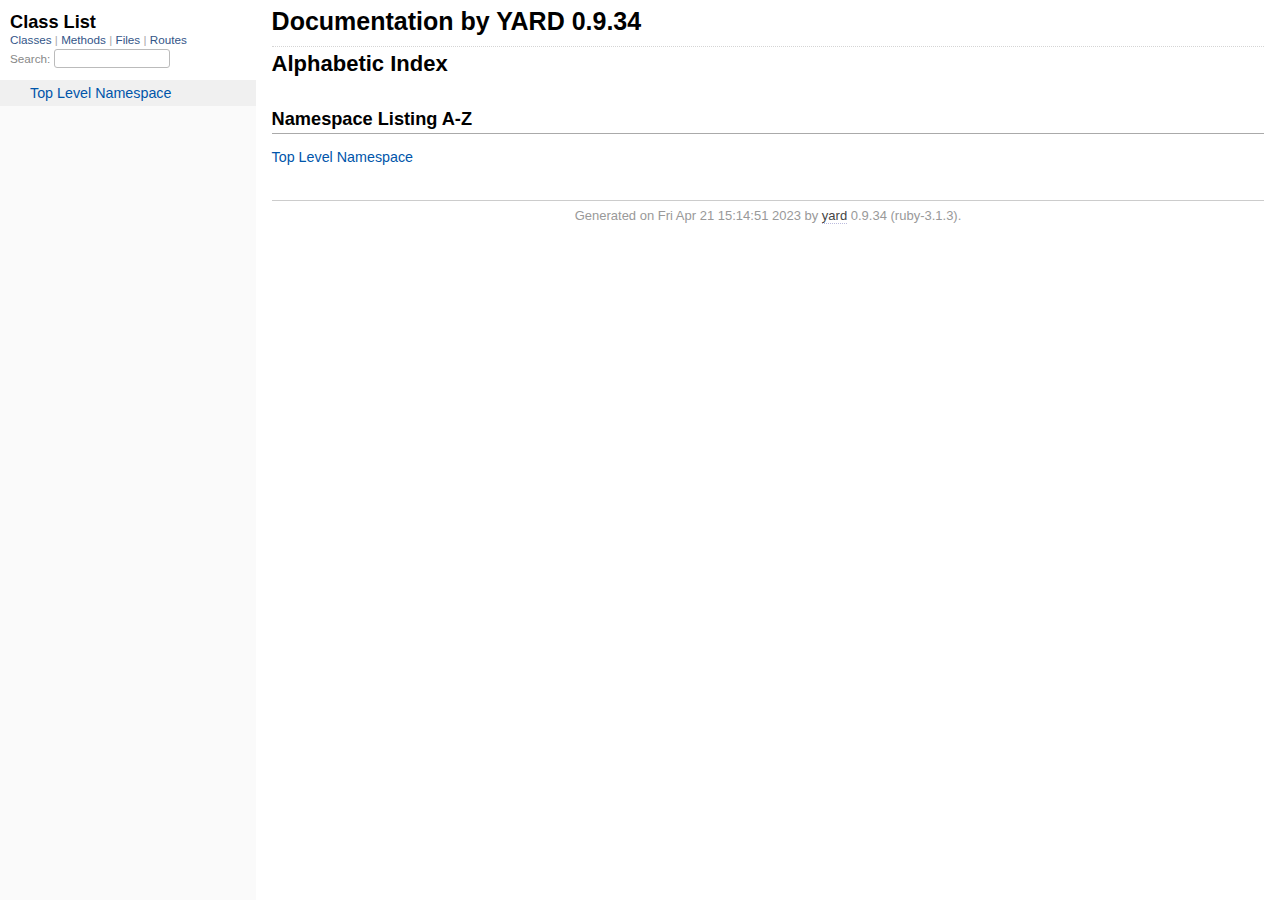
<file: doc/index.html>
<!DOCTYPE html>
<html>
  <head>
    <meta charset="utf-8">
<meta name="viewport" content="width=device-width, initial-scale=1.0">
<title>
  Documentation by YARD 0.9.34
  
</title>

  <link rel="stylesheet" href="css/style.css" type="text/css" />

  <link rel="stylesheet" href="css/common.css" type="text/css" />

<script type="text/javascript">
  pathId = null;
  relpath = '';
</script>


  <script type="text/javascript" charset="utf-8" src="js/jquery.js"></script>

  <script type="text/javascript" charset="utf-8" src="js/app.js"></script>

  <script type="text/javascript" charset="utf-8" src="js/custom.js"></script>


  </head>
  <body>
    <div class="nav_wrap">
      <iframe id="nav" src="class_list.html?1"></iframe>
      <div id="resizer"></div>
    </div>

    <div id="main" tabindex="-1">
      <div id="header">
        <div id="menu">
  
</div>

        <div id="search">
  
    <a class="full_list_link" id="class_list_link"
        href="class_list.html">

        <svg width="24" height="24">
          <rect x="0" y="4" width="24" height="4" rx="1" ry="1"></rect>
          <rect x="0" y="12" width="24" height="4" rx="1" ry="1"></rect>
          <rect x="0" y="20" width="24" height="4" rx="1" ry="1"></rect>
        </svg>
    </a>
  
</div>
        <div class="clear"></div>
      </div>

      <div id="content"><h1 class="noborder title">Documentation by YARD 0.9.34</h1>
<div id="listing">
  <h1 class="alphaindex">Alphabetic Index</h1>
  
<div class="clear"></div>
<h2>Namespace Listing A-Z</h2>


  <ul class="toplevel"><li><span class='object_link'><a href="top-level-namespace.html" title="Top Level Namespace (root)">Top Level Namespace</a></span></li></ul>



<table>
  <tr>
    <td valign='top' width="33%">
      
    </td>
  </tr>
</table>

</div>

</div>

      <div id="footer">
  Generated on Fri Apr 21 15:14:51 2023 by
  <a href="https://yardoc.org" title="Yay! A Ruby Documentation Tool" target="_parent">yard</a>
  0.9.34 (ruby-3.1.3).
</div>

    </div>
  </body>
</html>
</file>
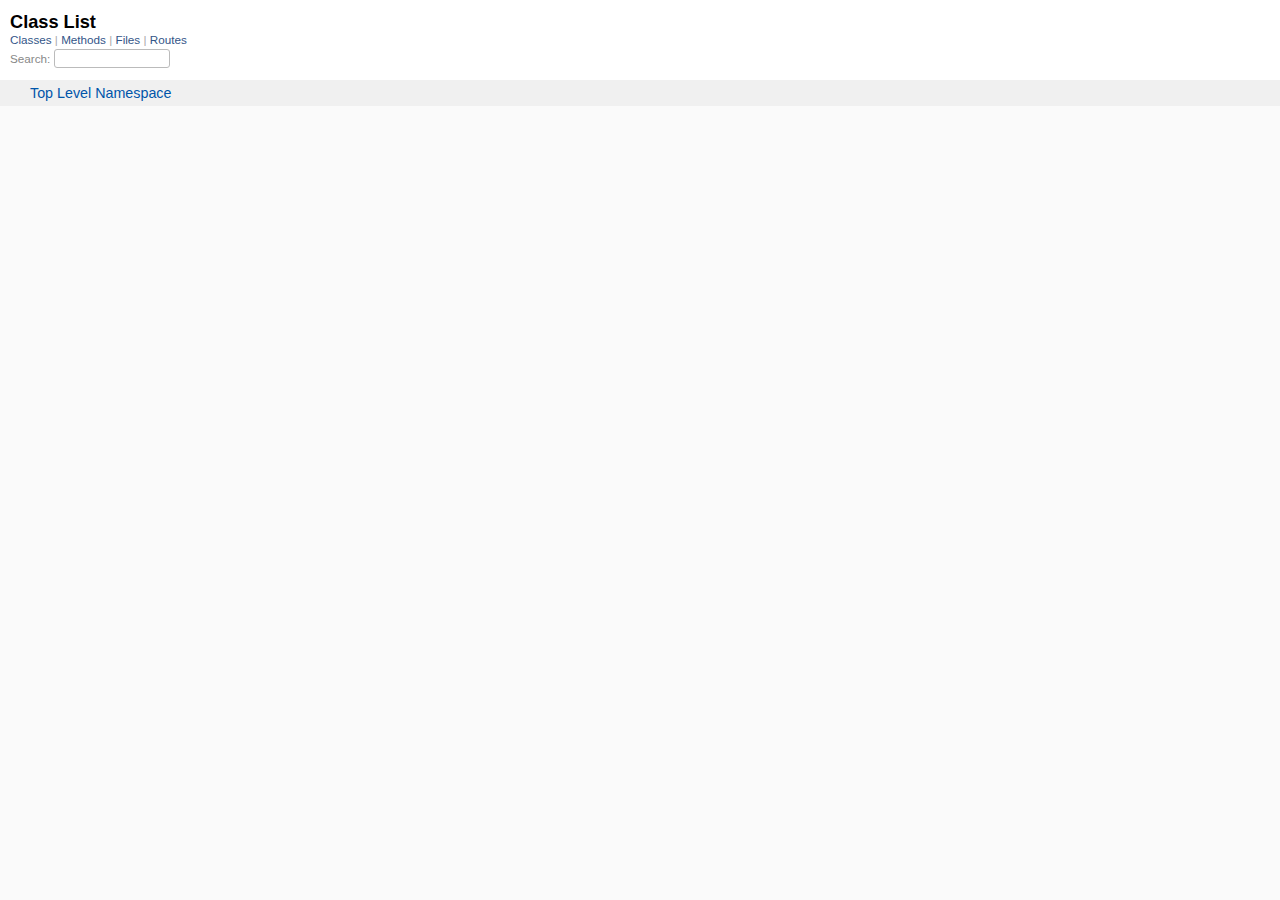
<file: doc/class_list.html>
<!DOCTYPE html>
<html>
  <head>
    <meta name="viewport" content="width=device-width, initial-scale=1.0">
    <meta charset="utf-8" />
    
      <link rel="stylesheet" href="css/full_list.css" type="text/css" media="screen" />
    
      <link rel="stylesheet" href="css/common.css" type="text/css" media="screen" />
    

    
      <script type="text/javascript" charset="utf-8" src="js/jquery.js"></script>
    
      <script type="text/javascript" charset="utf-8" src="js/full_list.js"></script>
    

    <title>Class List</title>
    <base id="base_target" target="_parent" />
  </head>
  <body>
    <div id="content">
      <div class="fixed_header">
        <h1 id="full_list_header">Class List</h1>
        <div id="full_list_nav">
          
            <span><a target="_self" href="class_list.html">
              Classes
            </a></span>
          
            <span><a target="_self" href="method_list.html">
              Methods
            </a></span>
          
            <span><a target="_self" href="file_list.html">
              Files
            </a></span>
          
            <span><a target="_self" href="route_list.html">
              Routes
            </a></span>
          
        </div>

        <div id="search">Search: <input type="text" /></div>
      </div>

      <ul id="full_list" class="class">
        <li id="object_" class="odd"><div class="item" style="padding-left:30px"><span class='object_link'><a href="top-level-namespace.html" title="Top Level Namespace (root)">Top Level Namespace</a></span></div></li>


      </ul>
    </div>
  </body>
</html>
</file>
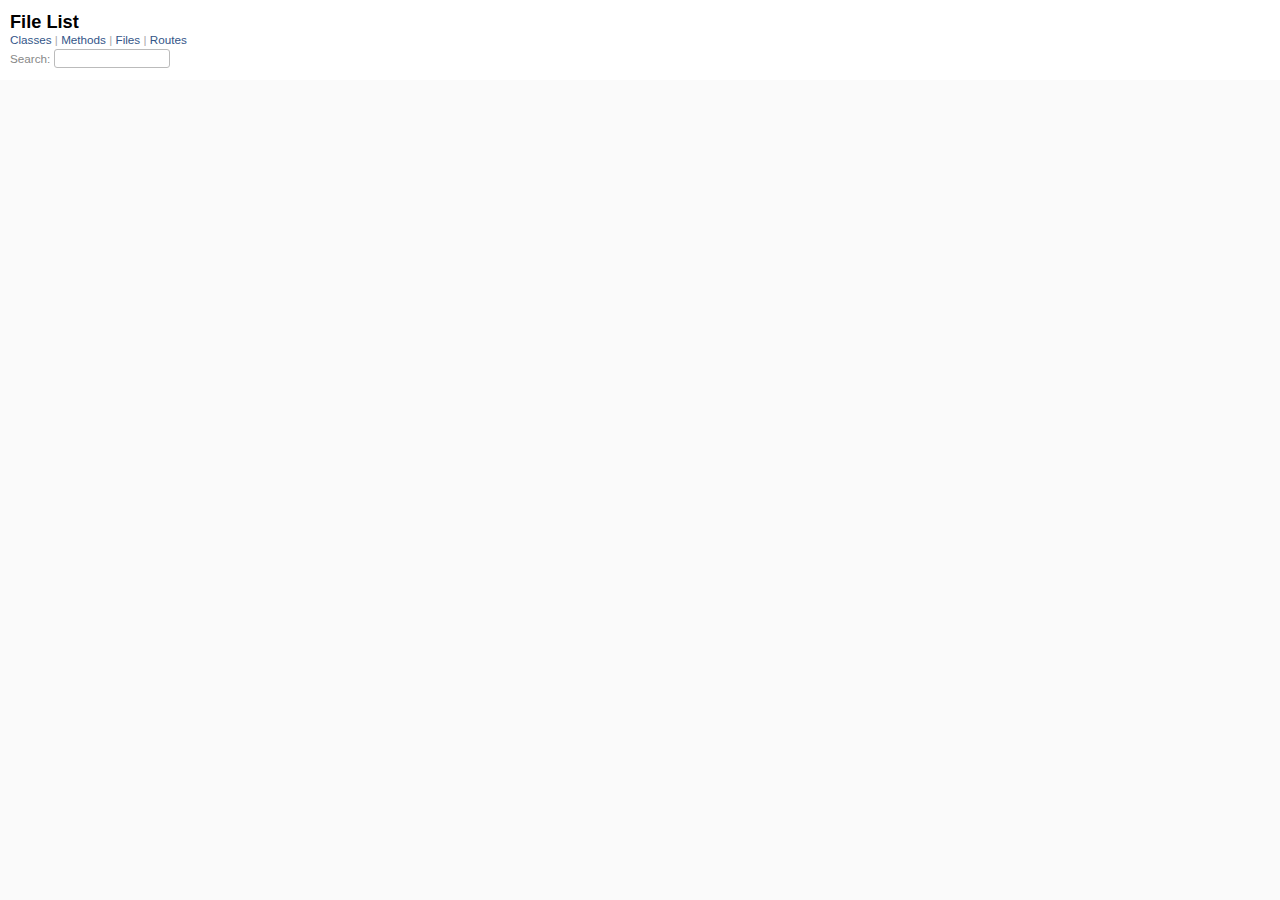
<file: doc/file_list.html>
<!DOCTYPE html>
<html>
  <head>
    <meta name="viewport" content="width=device-width, initial-scale=1.0">
    <meta charset="utf-8" />
    
      <link rel="stylesheet" href="css/full_list.css" type="text/css" media="screen" />
    
      <link rel="stylesheet" href="css/common.css" type="text/css" media="screen" />
    

    
      <script type="text/javascript" charset="utf-8" src="js/jquery.js"></script>
    
      <script type="text/javascript" charset="utf-8" src="js/full_list.js"></script>
    

    <title>File List</title>
    <base id="base_target" target="_parent" />
  </head>
  <body>
    <div id="content">
      <div class="fixed_header">
        <h1 id="full_list_header">File List</h1>
        <div id="full_list_nav">
          
            <span><a target="_self" href="class_list.html">
              Classes
            </a></span>
          
            <span><a target="_self" href="method_list.html">
              Methods
            </a></span>
          
            <span><a target="_self" href="file_list.html">
              Files
            </a></span>
          
            <span><a target="_self" href="route_list.html">
              Routes
            </a></span>
          
        </div>

        <div id="search">Search: <input type="text" /></div>
      </div>

      <ul id="full_list" class="file">
        


      </ul>
    </div>
  </body>
</html>
</file>
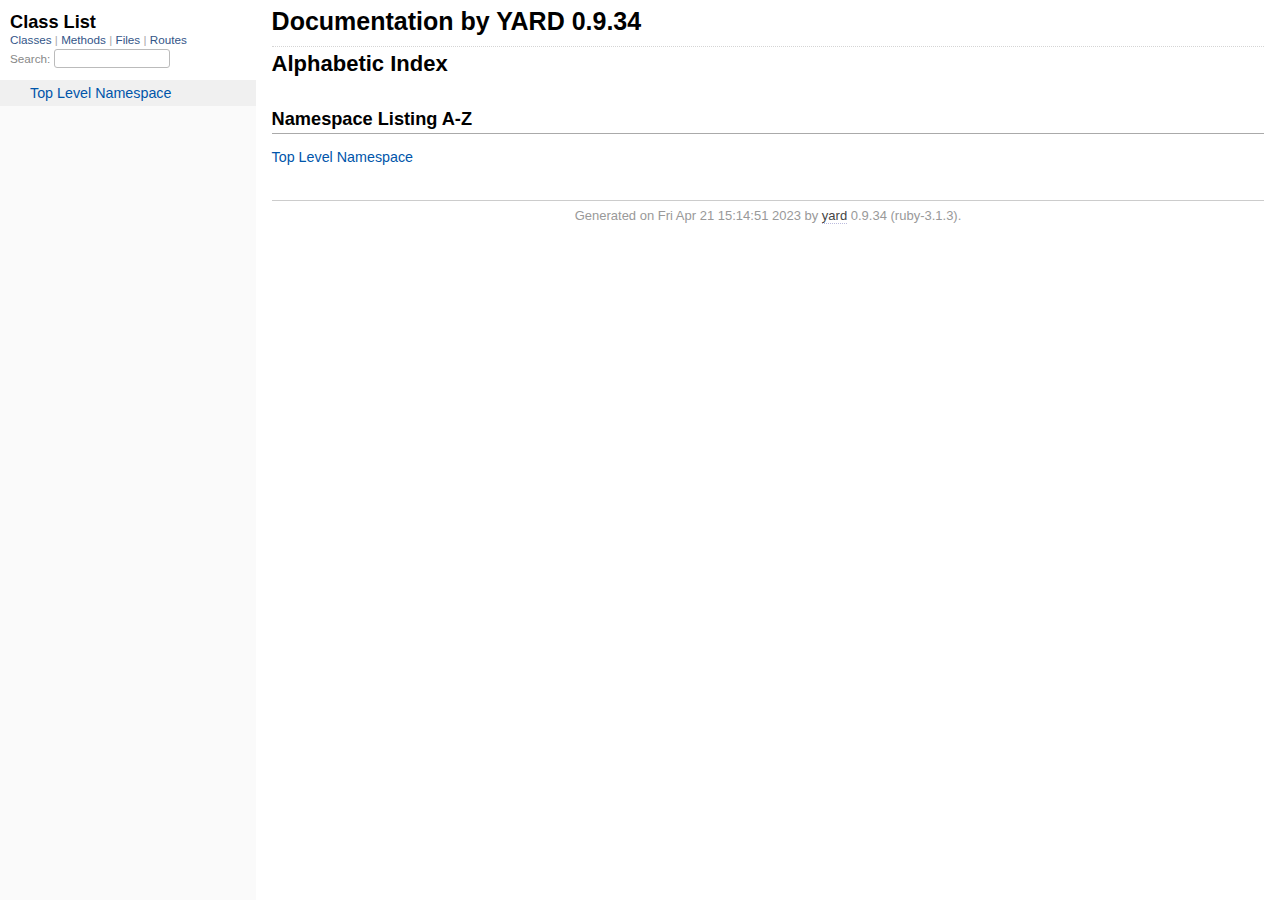
<file: doc/frames.html>
<!DOCTYPE html>
<html>
<head>
  <meta charset="utf-8">
	<title>Documentation by YARD 0.9.34</title>
</head>
<script type="text/javascript">
  var match = unescape(window.location.hash).match(/^#!(.+)/);
  var name = match ? match[1] : 'index.html';
  name = name.replace(/^(\w+):\/\//, '').replace(/^\/\//, '');
  window.top.location = name;
</script>
<noscript>
  <h1>Oops!</h1>
  <h2>YARD requires JavaScript!</h2>
</noscript>
</html>
</file>
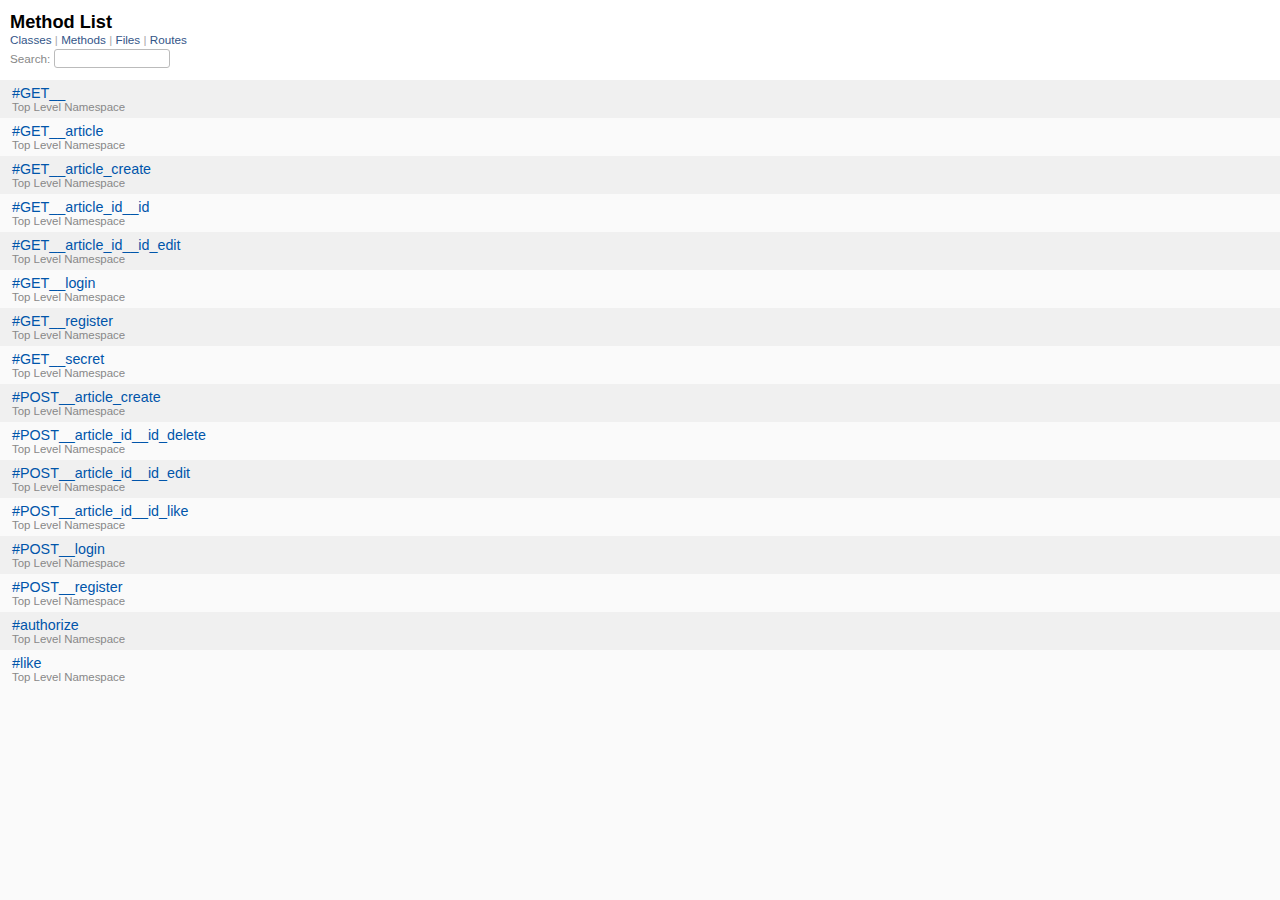
<file: doc/method_list.html>
<!DOCTYPE html>
<html>
  <head>
    <meta name="viewport" content="width=device-width, initial-scale=1.0">
    <meta charset="utf-8" />
    
      <link rel="stylesheet" href="css/full_list.css" type="text/css" media="screen" />
    
      <link rel="stylesheet" href="css/common.css" type="text/css" media="screen" />
    

    
      <script type="text/javascript" charset="utf-8" src="js/jquery.js"></script>
    
      <script type="text/javascript" charset="utf-8" src="js/full_list.js"></script>
    

    <title>Method List</title>
    <base id="base_target" target="_parent" />
  </head>
  <body>
    <div id="content">
      <div class="fixed_header">
        <h1 id="full_list_header">Method List</h1>
        <div id="full_list_nav">
          
            <span><a target="_self" href="class_list.html">
              Classes
            </a></span>
          
            <span><a target="_self" href="method_list.html">
              Methods
            </a></span>
          
            <span><a target="_self" href="file_list.html">
              Files
            </a></span>
          
            <span><a target="_self" href="route_list.html">
              Routes
            </a></span>
          
        </div>

        <div id="search">Search: <input type="text" /></div>
      </div>

      <ul id="full_list" class="method">
        

  <li class="odd ">
    <div class="item">
      <span class='object_link'><a href="top-level-namespace.html#GET__-instance_method" title="#GET__ (method)">#GET__</a></span>
      <small>Top Level Namespace</small>
    </div>
  </li>
  

  <li class="even ">
    <div class="item">
      <span class='object_link'><a href="top-level-namespace.html#GET__article-instance_method" title="#GET__article (method)">#GET__article</a></span>
      <small>Top Level Namespace</small>
    </div>
  </li>
  

  <li class="odd ">
    <div class="item">
      <span class='object_link'><a href="top-level-namespace.html#GET__article_create-instance_method" title="#GET__article_create (method)">#GET__article_create</a></span>
      <small>Top Level Namespace</small>
    </div>
  </li>
  

  <li class="even ">
    <div class="item">
      <span class='object_link'><a href="top-level-namespace.html#GET__article_id__id-instance_method" title="#GET__article_id__id (method)">#GET__article_id__id</a></span>
      <small>Top Level Namespace</small>
    </div>
  </li>
  

  <li class="odd ">
    <div class="item">
      <span class='object_link'><a href="top-level-namespace.html#GET__article_id__id_edit-instance_method" title="#GET__article_id__id_edit (method)">#GET__article_id__id_edit</a></span>
      <small>Top Level Namespace</small>
    </div>
  </li>
  

  <li class="even ">
    <div class="item">
      <span class='object_link'><a href="top-level-namespace.html#GET__login-instance_method" title="#GET__login (method)">#GET__login</a></span>
      <small>Top Level Namespace</small>
    </div>
  </li>
  

  <li class="odd ">
    <div class="item">
      <span class='object_link'><a href="top-level-namespace.html#GET__register-instance_method" title="#GET__register (method)">#GET__register</a></span>
      <small>Top Level Namespace</small>
    </div>
  </li>
  

  <li class="even ">
    <div class="item">
      <span class='object_link'><a href="top-level-namespace.html#GET__secret-instance_method" title="#GET__secret (method)">#GET__secret</a></span>
      <small>Top Level Namespace</small>
    </div>
  </li>
  

  <li class="odd ">
    <div class="item">
      <span class='object_link'><a href="top-level-namespace.html#POST__article_create-instance_method" title="#POST__article_create (method)">#POST__article_create</a></span>
      <small>Top Level Namespace</small>
    </div>
  </li>
  

  <li class="even ">
    <div class="item">
      <span class='object_link'><a href="top-level-namespace.html#POST__article_id__id_delete-instance_method" title="#POST__article_id__id_delete (method)">#POST__article_id__id_delete</a></span>
      <small>Top Level Namespace</small>
    </div>
  </li>
  

  <li class="odd ">
    <div class="item">
      <span class='object_link'><a href="top-level-namespace.html#POST__article_id__id_edit-instance_method" title="#POST__article_id__id_edit (method)">#POST__article_id__id_edit</a></span>
      <small>Top Level Namespace</small>
    </div>
  </li>
  

  <li class="even ">
    <div class="item">
      <span class='object_link'><a href="top-level-namespace.html#POST__article_id__id_like-instance_method" title="#POST__article_id__id_like (method)">#POST__article_id__id_like</a></span>
      <small>Top Level Namespace</small>
    </div>
  </li>
  

  <li class="odd ">
    <div class="item">
      <span class='object_link'><a href="top-level-namespace.html#POST__login-instance_method" title="#POST__login (method)">#POST__login</a></span>
      <small>Top Level Namespace</small>
    </div>
  </li>
  

  <li class="even ">
    <div class="item">
      <span class='object_link'><a href="top-level-namespace.html#POST__register-instance_method" title="#POST__register (method)">#POST__register</a></span>
      <small>Top Level Namespace</small>
    </div>
  </li>
  

  <li class="odd ">
    <div class="item">
      <span class='object_link'><a href="top-level-namespace.html#authorize-instance_method" title="#authorize (method)">#authorize</a></span>
      <small>Top Level Namespace</small>
    </div>
  </li>
  

  <li class="even ">
    <div class="item">
      <span class='object_link'><a href="top-level-namespace.html#like-instance_method" title="#like (method)">#like</a></span>
      <small>Top Level Namespace</small>
    </div>
  </li>
  


      </ul>
    </div>
  </body>
</html>
</file>
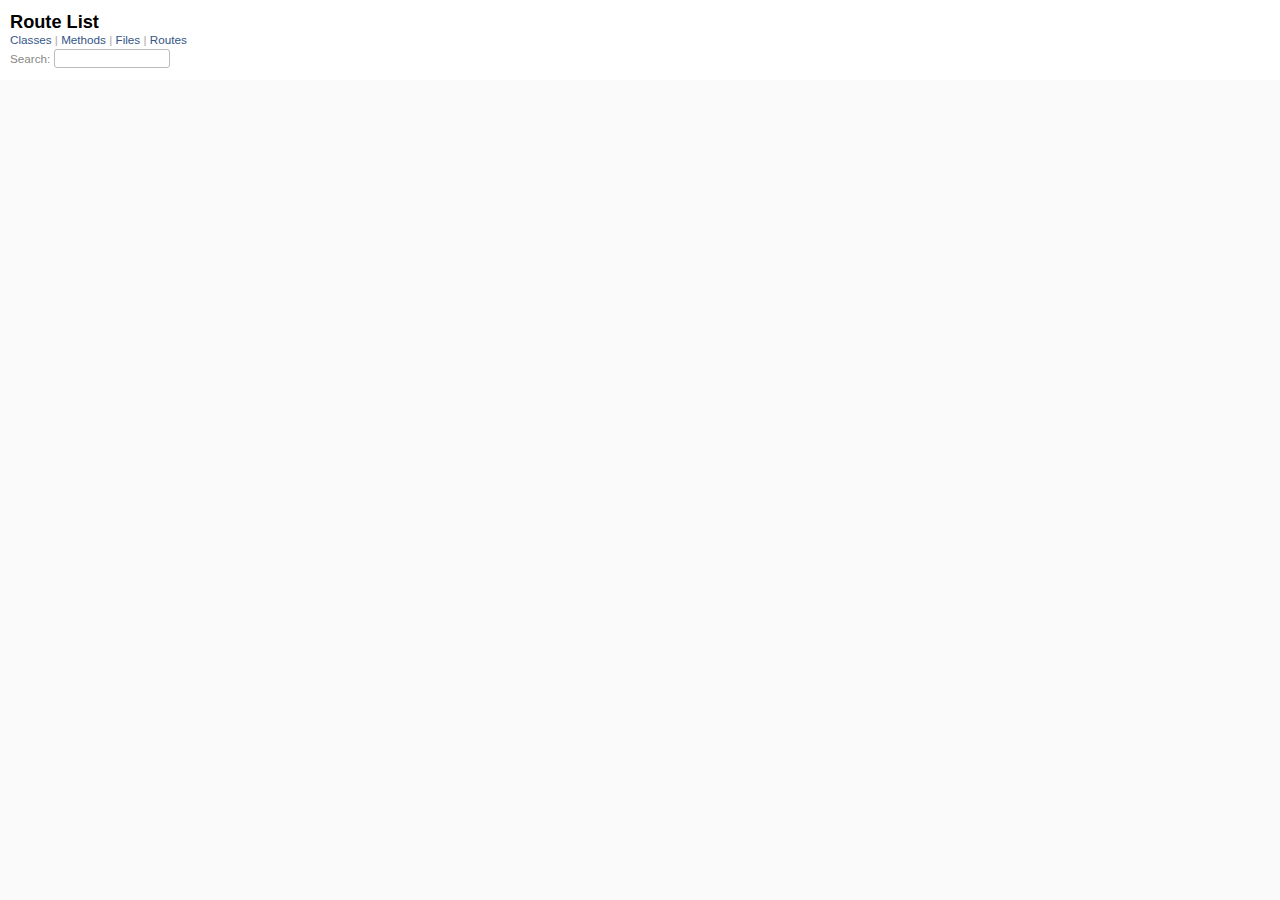
<file: doc/route_list.html>
<!DOCTYPE html>
<html>
  <head>
    <meta name="viewport" content="width=device-width, initial-scale=1.0">
    <meta charset="utf-8" />
    
      <link rel="stylesheet" href="css/full_list.css" type="text/css" media="screen" />
    
      <link rel="stylesheet" href="css/common.css" type="text/css" media="screen" />
    

    
      <script type="text/javascript" charset="utf-8" src="js/jquery.js"></script>
    
      <script type="text/javascript" charset="utf-8" src="js/full_list.js"></script>
    

    <title>Route List</title>
    <base id="base_target" target="_parent" />
  </head>
  <body>
    <div id="content">
      <div class="fixed_header">
        <h1 id="full_list_header">Route List</h1>
        <div id="full_list_nav">
          
            <span><a target="_self" href="class_list.html">
              Classes
            </a></span>
          
            <span><a target="_self" href="method_list.html">
              Methods
            </a></span>
          
            <span><a target="_self" href="file_list.html">
              Files
            </a></span>
          
            <span><a target="_self" href="route_list.html">
              Routes
            </a></span>
          
        </div>

        <div id="search">Search: <input type="text" /></div>
      </div>

      <ul id="full_list" class="class">
        


      </ul>
    </div>
  </body>
</html>
</file>
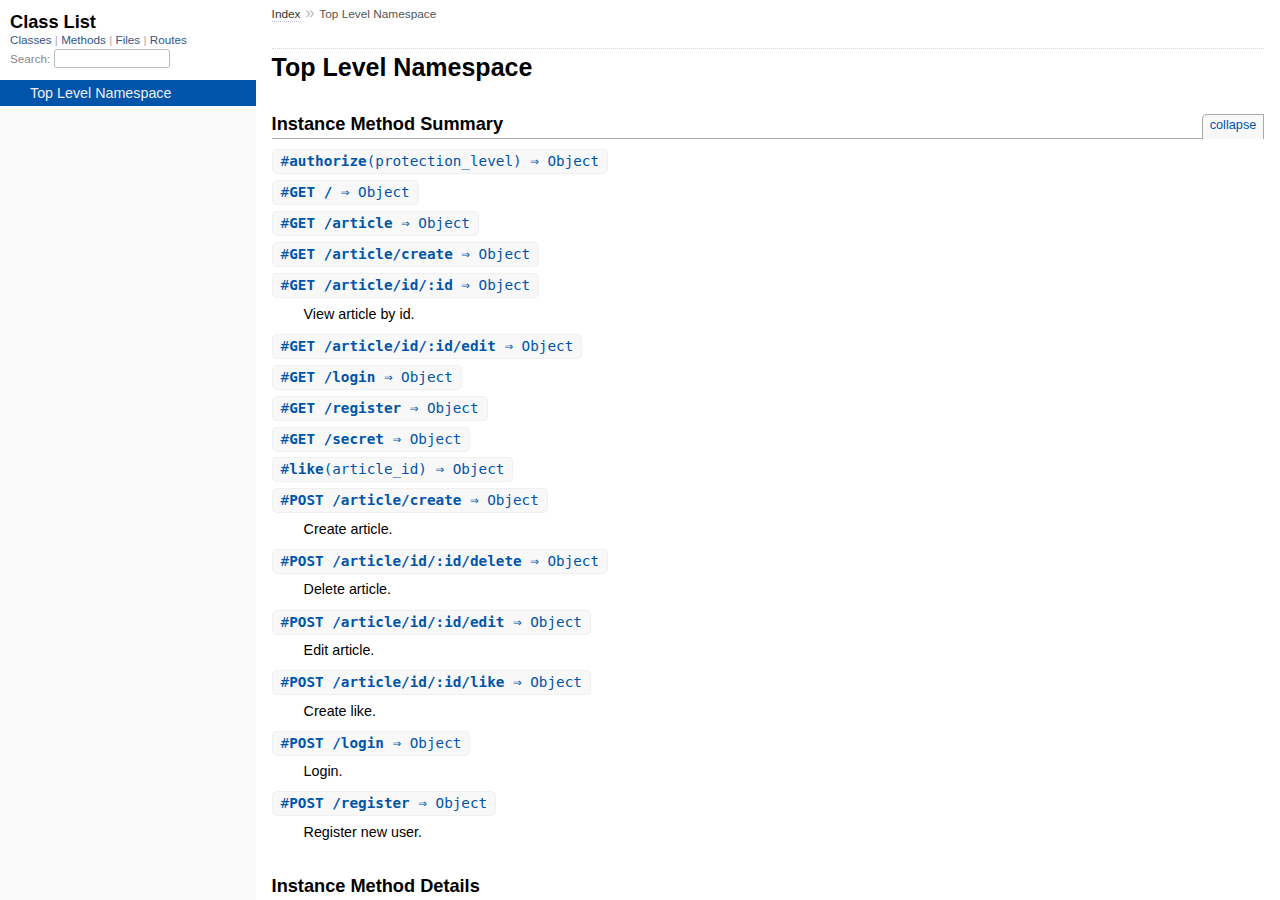
<file: doc/top-level-namespace.html>
<!DOCTYPE html>
<html>
  <head>
    <meta charset="utf-8">
<meta name="viewport" content="width=device-width, initial-scale=1.0">
<title>
  Top Level Namespace
  
    &mdash; Documentation by YARD 0.9.34
  
</title>

  <link rel="stylesheet" href="css/style.css" type="text/css" />

  <link rel="stylesheet" href="css/common.css" type="text/css" />

<script type="text/javascript">
  pathId = "";
  relpath = '';
</script>


  <script type="text/javascript" charset="utf-8" src="js/jquery.js"></script>

  <script type="text/javascript" charset="utf-8" src="js/app.js"></script>

  <script type="text/javascript" charset="utf-8" src="js/custom.js"></script>


  </head>
  <body>
    <div class="nav_wrap">
      <iframe id="nav" src="class_list.html?1"></iframe>
      <div id="resizer"></div>
    </div>

    <div id="main" tabindex="-1">
      <div id="header">
        <div id="menu">
  
    <a href="_index.html">Index</a> &raquo;
    
    
    <span class="title">Top Level Namespace</span>
  
</div>

        <div id="search">
  
    <a class="full_list_link" id="class_list_link"
        href="class_list.html">

        <svg width="24" height="24">
          <rect x="0" y="4" width="24" height="4" rx="1" ry="1"></rect>
          <rect x="0" y="12" width="24" height="4" rx="1" ry="1"></rect>
          <rect x="0" y="20" width="24" height="4" rx="1" ry="1"></rect>
        </svg>
    </a>
  
</div>
        <div class="clear"></div>
      </div>

      <div id="content"><h1>Top Level Namespace
  
  
  
</h1>
<div class="box_info">
  

  
  
  
  
  

  

  
</div>








  
    <h2>
      Instance Method Summary
      <small><a href="#" class="summary_toggle">collapse</a></small>
    </h2>

    <ul class="summary">
      
        <li class="public ">
  <span class="summary_signature">
    
      <a href="top-level-namespace.html#authorize-instance_method" title="#authorize (instance method)">#<strong>authorize</strong>(protection_level)  &#x21d2; Object </a>
    

    
  </span>
  
  
  
  
  
  
  

  
    <span class="summary_desc"><div class='inline'></div></span>
  
</li>

      
        <li class="public ">
  <span class="summary_signature">
    
      <a href="top-level-namespace.html#GET__-instance_method" title="#GET / (instance method)">#<strong>GET /</strong>  &#x21d2; Object </a>
    

    
  </span>
  
  
  
  
  
  
  

  
    <span class="summary_desc"><div class='inline'></div></span>
  
</li>

      
        <li class="public ">
  <span class="summary_signature">
    
      <a href="top-level-namespace.html#GET__article-instance_method" title="#GET /article (instance method)">#<strong>GET /article</strong>  &#x21d2; Object </a>
    

    
  </span>
  
  
  
  
  
  
  

  
    <span class="summary_desc"><div class='inline'></div></span>
  
</li>

      
        <li class="public ">
  <span class="summary_signature">
    
      <a href="top-level-namespace.html#GET__article_create-instance_method" title="#GET /article/create (instance method)">#<strong>GET /article/create</strong>  &#x21d2; Object </a>
    

    
  </span>
  
  
  
  
  
  
  

  
    <span class="summary_desc"><div class='inline'></div></span>
  
</li>

      
        <li class="public ">
  <span class="summary_signature">
    
      <a href="top-level-namespace.html#GET__article_id__id-instance_method" title="#GET /article/id/:id (instance method)">#<strong>GET /article/id/:id</strong>  &#x21d2; Object </a>
    

    
  </span>
  
  
  
  
  
  
  

  
    <span class="summary_desc"><div class='inline'>
<p>View article by id.</p>
</div></span>
  
</li>

      
        <li class="public ">
  <span class="summary_signature">
    
      <a href="top-level-namespace.html#GET__article_id__id_edit-instance_method" title="#GET /article/id/:id/edit (instance method)">#<strong>GET /article/id/:id/edit</strong>  &#x21d2; Object </a>
    

    
  </span>
  
  
  
  
  
  
  

  
    <span class="summary_desc"><div class='inline'></div></span>
  
</li>

      
        <li class="public ">
  <span class="summary_signature">
    
      <a href="top-level-namespace.html#GET__login-instance_method" title="#GET /login (instance method)">#<strong>GET /login</strong>  &#x21d2; Object </a>
    

    
  </span>
  
  
  
  
  
  
  

  
    <span class="summary_desc"><div class='inline'></div></span>
  
</li>

      
        <li class="public ">
  <span class="summary_signature">
    
      <a href="top-level-namespace.html#GET__register-instance_method" title="#GET /register (instance method)">#<strong>GET /register</strong>  &#x21d2; Object </a>
    

    
  </span>
  
  
  
  
  
  
  

  
    <span class="summary_desc"><div class='inline'></div></span>
  
</li>

      
        <li class="public ">
  <span class="summary_signature">
    
      <a href="top-level-namespace.html#GET__secret-instance_method" title="#GET /secret (instance method)">#<strong>GET /secret</strong>  &#x21d2; Object </a>
    

    
  </span>
  
  
  
  
  
  
  

  
    <span class="summary_desc"><div class='inline'></div></span>
  
</li>

      
        <li class="public ">
  <span class="summary_signature">
    
      <a href="top-level-namespace.html#like-instance_method" title="#like (instance method)">#<strong>like</strong>(article_id)  &#x21d2; Object </a>
    

    
  </span>
  
  
  
  
  
  
  

  
    <span class="summary_desc"><div class='inline'></div></span>
  
</li>

      
        <li class="public ">
  <span class="summary_signature">
    
      <a href="top-level-namespace.html#POST__article_create-instance_method" title="#POST /article/create (instance method)">#<strong>POST /article/create</strong>  &#x21d2; Object </a>
    

    
  </span>
  
  
  
  
  
  
  

  
    <span class="summary_desc"><div class='inline'>
<p>Create article.</p>
</div></span>
  
</li>

      
        <li class="public ">
  <span class="summary_signature">
    
      <a href="top-level-namespace.html#POST__article_id__id_delete-instance_method" title="#POST /article/id/:id/delete (instance method)">#<strong>POST /article/id/:id/delete</strong>  &#x21d2; Object </a>
    

    
  </span>
  
  
  
  
  
  
  

  
    <span class="summary_desc"><div class='inline'>
<p>Delete article.</p>
</div></span>
  
</li>

      
        <li class="public ">
  <span class="summary_signature">
    
      <a href="top-level-namespace.html#POST__article_id__id_edit-instance_method" title="#POST /article/id/:id/edit (instance method)">#<strong>POST /article/id/:id/edit</strong>  &#x21d2; Object </a>
    

    
  </span>
  
  
  
  
  
  
  

  
    <span class="summary_desc"><div class='inline'>
<p>Edit article.</p>
</div></span>
  
</li>

      
        <li class="public ">
  <span class="summary_signature">
    
      <a href="top-level-namespace.html#POST__article_id__id_like-instance_method" title="#POST /article/id/:id/like (instance method)">#<strong>POST /article/id/:id/like</strong>  &#x21d2; Object </a>
    

    
  </span>
  
  
  
  
  
  
  

  
    <span class="summary_desc"><div class='inline'>
<p>Create like.</p>
</div></span>
  
</li>

      
        <li class="public ">
  <span class="summary_signature">
    
      <a href="top-level-namespace.html#POST__login-instance_method" title="#POST /login (instance method)">#<strong>POST /login</strong>  &#x21d2; Object </a>
    

    
  </span>
  
  
  
  
  
  
  

  
    <span class="summary_desc"><div class='inline'>
<p>Login.</p>
</div></span>
  
</li>

      
        <li class="public ">
  <span class="summary_signature">
    
      <a href="top-level-namespace.html#POST__register-instance_method" title="#POST /register (instance method)">#<strong>POST /register</strong>  &#x21d2; Object </a>
    

    
  </span>
  
  
  
  
  
  
  

  
    <span class="summary_desc"><div class='inline'>
<p>Register new user.</p>
</div></span>
  
</li>

      
    </ul>
  



  <div id="instance_method_details" class="method_details_list">
    <h2>Instance Method Details</h2>

    
      <div class="method_details first">
  <h3 class="signature first" id="authorize-instance_method">
  
    #<strong>authorize</strong>(protection_level)  &#x21d2; <tt>Object</tt> 
  

  

  
</h3><table class="source_code">
  <tr>
    <td>
      <pre class="lines">


10
11
12
13
14
15
16
17
18
19
20
21</pre>
    </td>
    <td>
      <pre class="code"><span class="info file"># File 'app.rb', line 10</span>

<span class='kw'>def</span> <span class='id identifier rubyid_authorize'>authorize</span><span class='lparen'>(</span><span class='id identifier rubyid_protection_level'>protection_level</span><span class='rparen'>)</span>
  <span class='id identifier rubyid_user_id'>user_id</span> <span class='op'>=</span> <span class='id identifier rubyid_session'>session</span><span class='lbracket'>[</span><span class='tstring'><span class='tstring_beg'>&quot;</span><span class='tstring_content'>id</span><span class='tstring_end'>&quot;</span></span><span class='rbracket'>]</span>
  <span class='id identifier rubyid_permission_level'>permission_level</span> <span class='op'>=</span> <span class='id identifier rubyid_get_permission_level_by_id'>get_permission_level_by_id</span><span class='lparen'>(</span><span class='id identifier rubyid_user_id'>user_id</span><span class='rparen'>)</span>

  <span class='kw'>if</span> <span class='id identifier rubyid_user_id'>user_id</span> <span class='op'>==</span> <span class='kw'>nil</span>
    <span class='id identifier rubyid_session'>session</span><span class='lbracket'>[</span><span class='tstring'><span class='tstring_beg'>&quot;</span><span class='tstring_content'>error</span><span class='tstring_end'>&quot;</span></span><span class='rbracket'>]</span> <span class='op'>=</span> <span class='tstring'><span class='tstring_beg'>&quot;</span><span class='tstring_content'>You need to be logged in</span><span class='tstring_end'>&quot;</span></span>
    <span class='id identifier rubyid_redirect'>redirect</span><span class='lparen'>(</span><span class='tstring'><span class='tstring_beg'>&quot;</span><span class='tstring_content'>/login</span><span class='tstring_end'>&quot;</span></span><span class='rparen'>)</span>
  <span class='kw'>elsif</span> <span class='id identifier rubyid_permission_level'>permission_level</span><span class='lbracket'>[</span><span class='tstring'><span class='tstring_beg'>&quot;</span><span class='tstring_content'>permission_level</span><span class='tstring_end'>&quot;</span></span><span class='rbracket'>]</span> <span class='op'>&lt;</span> <span class='id identifier rubyid_protection_level'>protection_level</span><span class='lbracket'>[</span><span class='tstring'><span class='tstring_beg'>&quot;</span><span class='tstring_content'>protection_level</span><span class='tstring_end'>&quot;</span></span><span class='rbracket'>]</span>
    <span class='id identifier rubyid_session'>session</span><span class='lbracket'>[</span><span class='tstring'><span class='tstring_beg'>&quot;</span><span class='tstring_content'>error</span><span class='tstring_end'>&quot;</span></span><span class='rbracket'>]</span> <span class='op'>=</span> <span class='tstring'><span class='tstring_beg'>&quot;</span><span class='tstring_content'>You do not have permission to do that</span><span class='tstring_end'>&quot;</span></span>
    <span class='id identifier rubyid_redirect'>redirect</span><span class='lparen'>(</span><span class='tstring'><span class='tstring_beg'>&quot;</span><span class='tstring_content'>/article</span><span class='tstring_end'>&quot;</span></span><span class='rparen'>)</span>
  <span class='kw'>end</span>
<span class='kw'>end</span></pre>
    </td>
  </tr>
</table>
</div>
    
      <div class="method_details ">
  <h3 class="signature " id="GET__-instance_method">
  
    #<strong>GET /</strong>  &#x21d2; <tt>Object</tt> 
  

  

  
</h3><table class="source_code">
  <tr>
    <td>
      <pre class="lines">


40
41
42</pre>
    </td>
    <td>
      <pre class="code"><span class="info file"># File 'app.rb', line 40</span>

<span class='id identifier rubyid_get'>get</span><span class='lparen'>(</span><span class='tstring'><span class='tstring_beg'>&quot;</span><span class='tstring_content'>/</span><span class='tstring_end'>&quot;</span></span><span class='rparen'>)</span> <span class='kw'>do</span>
  <span class='id identifier rubyid_slim'>slim</span><span class='lparen'>(</span><span class='symbol'>:start</span><span class='rparen'>)</span>
<span class='kw'>end</span></pre>
    </td>
  </tr>
</table>
</div>
    
      <div class="method_details ">
  <h3 class="signature " id="GET__article-instance_method">
  
    #<strong>GET /article</strong>  &#x21d2; <tt>Object</tt> 
  

  

  
</h3><table class="source_code">
  <tr>
    <td>
      <pre class="lines">


110
111
112
113
114
115
116
117</pre>
    </td>
    <td>
      <pre class="code"><span class="info file"># File 'app.rb', line 110</span>

<span class='id identifier rubyid_get'>get</span><span class='lparen'>(</span><span class='tstring'><span class='tstring_beg'>&quot;</span><span class='tstring_content'>/article</span><span class='tstring_end'>&quot;</span></span><span class='rparen'>)</span> <span class='kw'>do</span>
  <span class='id identifier rubyid_query'>query</span> <span class='op'>=</span> <span class='id identifier rubyid_params'>params</span><span class='lbracket'>[</span><span class='tstring'><span class='tstring_beg'>&quot;</span><span class='tstring_content'>query</span><span class='tstring_end'>&quot;</span></span><span class='rbracket'>]</span>
  <span class='ivar'>@result</span> <span class='op'>=</span> <span class='id identifier rubyid_get_articles_by_title'>get_articles_by_title</span><span class='lparen'>(</span><span class='id identifier rubyid_query'>query</span><span class='rparen'>)</span>
  <span class='kw'>if</span> <span class='ivar'>@result</span><span class='period'>.</span><span class='id identifier rubyid_length'>length</span> <span class='op'>==</span> <span class='int'>1</span>
    <span class='id identifier rubyid_redirect'>redirect</span><span class='lparen'>(</span><span class='tstring'><span class='tstring_beg'>&quot;</span><span class='tstring_content'>/article/id/</span><span class='embexpr_beg'>#{</span><span class='ivar'>@result</span><span class='lbracket'>[</span><span class='int'>0</span><span class='rbracket'>]</span><span class='lbracket'>[</span><span class='tstring'><span class='tstring_beg'>&quot;</span><span class='tstring_content'>id</span><span class='tstring_end'>&quot;</span></span><span class='rbracket'>]</span><span class='embexpr_end'>}</span><span class='tstring_end'>&quot;</span></span><span class='rparen'>)</span>
  <span class='kw'>end</span>
  <span class='id identifier rubyid_slim'>slim</span><span class='lparen'>(</span><span class='symbol'>:list_articles</span><span class='rparen'>)</span>
<span class='kw'>end</span></pre>
    </td>
  </tr>
</table>
</div>
    
      <div class="method_details ">
  <h3 class="signature " id="GET__article_create-instance_method">
  
    #<strong>GET /article/create</strong>  &#x21d2; <tt>Object</tt> 
  

  

  
</h3><table class="source_code">
  <tr>
    <td>
      <pre class="lines">


130
131
132</pre>
    </td>
    <td>
      <pre class="code"><span class="info file"># File 'app.rb', line 130</span>

<span class='id identifier rubyid_get'>get</span><span class='lparen'>(</span><span class='tstring'><span class='tstring_beg'>&quot;</span><span class='tstring_content'>/article/create</span><span class='tstring_end'>&quot;</span></span><span class='rparen'>)</span> <span class='kw'>do</span>
  <span class='id identifier rubyid_slim'>slim</span><span class='lparen'>(</span><span class='symbol'>:create_article</span><span class='rparen'>)</span>
<span class='kw'>end</span></pre>
    </td>
  </tr>
</table>
</div>
    
      <div class="method_details ">
  <h3 class="signature " id="GET__article_id__id-instance_method">
  
    #<strong>GET /article/id/:id</strong>  &#x21d2; <tt>Object</tt> 
  

  

  
</h3><div class="docstring">
  <div class="discussion">
    
<p>View article by id</p>


  </div>
</div>
<div class="tags">
  <p class="tag_title">Parameters:</p>
<ul class="param">
  
    <li>
      
        <span class='name'>:id,</span>
      
      
        <span class='type'>(<tt>String</tt>)</span>
      
      
      
        &mdash;
        <div class='inline'>
<p>The id of the article</p>
</div>
      
    </li>
  
</ul>




</div><table class="source_code">
  <tr>
    <td>
      <pre class="lines">


123
124
125
126
127
128</pre>
    </td>
    <td>
      <pre class="code"><span class="info file"># File 'app.rb', line 123</span>

<span class='id identifier rubyid_get'>get</span><span class='lparen'>(</span><span class='tstring'><span class='tstring_beg'>&quot;</span><span class='tstring_content'>/article/id/:id</span><span class='tstring_end'>&quot;</span></span><span class='rparen'>)</span> <span class='kw'>do</span>
  <span class='id identifier rubyid_id'>id</span> <span class='op'>=</span> <span class='id identifier rubyid_params'>params</span><span class='lbracket'>[</span><span class='symbol'>:id</span><span class='rbracket'>]</span>
  <span class='ivar'>@result</span> <span class='op'>=</span> <span class='id identifier rubyid_get_article_by_id'>get_article_by_id</span><span class='lparen'>(</span><span class='id identifier rubyid_id'>id</span><span class='rparen'>)</span>
  <span class='ivar'>@likes</span> <span class='op'>=</span> <span class='id identifier rubyid_get_like_count_by_article_id'>get_like_count_by_article_id</span><span class='lparen'>(</span><span class='id identifier rubyid_id'>id</span><span class='rparen'>)</span>
  <span class='id identifier rubyid_slim'>slim</span><span class='lparen'>(</span><span class='symbol'>:article</span><span class='rparen'>)</span>
<span class='kw'>end</span></pre>
    </td>
  </tr>
</table>
</div>
    
      <div class="method_details ">
  <h3 class="signature " id="GET__article_id__id_edit-instance_method">
  
    #<strong>GET /article/id/:id/edit</strong>  &#x21d2; <tt>Object</tt> 
  

  

  
</h3><table class="source_code">
  <tr>
    <td>
      <pre class="lines">


156
157
158
159
160</pre>
    </td>
    <td>
      <pre class="code"><span class="info file"># File 'app.rb', line 156</span>

<span class='id identifier rubyid_get'>get</span><span class='lparen'>(</span><span class='tstring'><span class='tstring_beg'>&quot;</span><span class='tstring_content'>/article/id/:id/edit</span><span class='tstring_end'>&quot;</span></span><span class='rparen'>)</span> <span class='kw'>do</span>
  <span class='ivar'>@id</span> <span class='op'>=</span> <span class='id identifier rubyid_params'>params</span><span class='lbracket'>[</span><span class='symbol'>:id</span><span class='rbracket'>]</span>
  <span class='ivar'>@result</span> <span class='op'>=</span> <span class='id identifier rubyid_get_article_by_id'>get_article_by_id</span><span class='lparen'>(</span><span class='ivar'>@id</span><span class='rparen'>)</span>
  <span class='id identifier rubyid_slim'>slim</span><span class='lparen'>(</span><span class='symbol'>:edit</span><span class='rparen'>)</span>
<span class='kw'>end</span></pre>
    </td>
  </tr>
</table>
</div>
    
      <div class="method_details ">
  <h3 class="signature " id="GET__login-instance_method">
  
    #<strong>GET /login</strong>  &#x21d2; <tt>Object</tt> 
  

  

  
</h3><table class="source_code">
  <tr>
    <td>
      <pre class="lines">


44
45
46</pre>
    </td>
    <td>
      <pre class="code"><span class="info file"># File 'app.rb', line 44</span>

<span class='id identifier rubyid_get'>get</span><span class='lparen'>(</span><span class='tstring'><span class='tstring_beg'>&quot;</span><span class='tstring_content'>/login</span><span class='tstring_end'>&quot;</span></span><span class='rparen'>)</span> <span class='kw'>do</span>
  <span class='id identifier rubyid_slim'>slim</span><span class='lparen'>(</span><span class='symbol'>:login</span><span class='rparen'>)</span>
<span class='kw'>end</span></pre>
    </td>
  </tr>
</table>
</div>
    
      <div class="method_details ">
  <h3 class="signature " id="GET__register-instance_method">
  
    #<strong>GET /register</strong>  &#x21d2; <tt>Object</tt> 
  

  

  
</h3><table class="source_code">
  <tr>
    <td>
      <pre class="lines">


67
68
69</pre>
    </td>
    <td>
      <pre class="code"><span class="info file"># File 'app.rb', line 67</span>

<span class='id identifier rubyid_get'>get</span><span class='lparen'>(</span><span class='tstring'><span class='tstring_beg'>&quot;</span><span class='tstring_content'>/register</span><span class='tstring_end'>&quot;</span></span><span class='rparen'>)</span> <span class='kw'>do</span>
  <span class='id identifier rubyid_slim'>slim</span><span class='lparen'>(</span><span class='symbol'>:register</span><span class='rparen'>)</span>
<span class='kw'>end</span></pre>
    </td>
  </tr>
</table>
</div>
    
      <div class="method_details ">
  <h3 class="signature " id="GET__secret-instance_method">
  
    #<strong>GET /secret</strong>  &#x21d2; <tt>Object</tt> 
  

  

  
</h3><table class="source_code">
  <tr>
    <td>
      <pre class="lines">


103
104
105
106
107
108</pre>
    </td>
    <td>
      <pre class="code"><span class="info file"># File 'app.rb', line 103</span>

<span class='id identifier rubyid_get'>get</span><span class='lparen'>(</span><span class='tstring'><span class='tstring_beg'>&quot;</span><span class='tstring_content'>/secret</span><span class='tstring_end'>&quot;</span></span><span class='rparen'>)</span> <span class='kw'>do</span>
  <span class='kw'>if</span> <span class='id identifier rubyid_session'>session</span><span class='lbracket'>[</span><span class='tstring'><span class='tstring_beg'>&quot;</span><span class='tstring_content'>name</span><span class='tstring_end'>&quot;</span></span><span class='rbracket'>]</span> <span class='op'>==</span> <span class='kw'>nil</span>
    <span class='id identifier rubyid_redirect'>redirect</span><span class='lparen'>(</span><span class='tstring'><span class='tstring_beg'>&quot;</span><span class='tstring_content'>/login</span><span class='tstring_end'>&quot;</span></span><span class='rparen'>)</span>
  <span class='kw'>end</span>
  <span class='kw'>return</span> <span class='tstring'><span class='tstring_beg'>&quot;</span><span class='tstring_content'>hemligt</span><span class='tstring_end'>&quot;</span></span>
<span class='kw'>end</span></pre>
    </td>
  </tr>
</table>
</div>
    
      <div class="method_details ">
  <h3 class="signature " id="like-instance_method">
  
    #<strong>like</strong>(article_id)  &#x21d2; <tt>Object</tt> 
  

  

  
</h3><table class="source_code">
  <tr>
    <td>
      <pre class="lines">


23
24
25
26
27
28
29
30
31
32
33
34
35
36
37
38</pre>
    </td>
    <td>
      <pre class="code"><span class="info file"># File 'app.rb', line 23</span>

<span class='kw'>def</span> <span class='id identifier rubyid_like'>like</span><span class='lparen'>(</span><span class='id identifier rubyid_article_id'>article_id</span><span class='rparen'>)</span>
  <span class='id identifier rubyid_user_id'>user_id</span> <span class='op'>=</span> <span class='id identifier rubyid_session'>session</span><span class='lbracket'>[</span><span class='tstring'><span class='tstring_beg'>&quot;</span><span class='tstring_content'>id</span><span class='tstring_end'>&quot;</span></span><span class='rbracket'>]</span>
  <span class='id identifier rubyid_existing_like'>existing_like</span> <span class='op'>=</span> <span class='id identifier rubyid_get_like'>get_like</span><span class='lparen'>(</span><span class='id identifier rubyid_user_id'>user_id</span><span class='comma'>,</span> <span class='id identifier rubyid_article_id'>article_id</span><span class='rparen'>)</span>
  <span class='id identifier rubyid_p'>p</span> <span class='id identifier rubyid_existing_like'>existing_like</span>

  <span class='kw'>if</span> <span class='id identifier rubyid_user_id'>user_id</span> <span class='op'>==</span> <span class='kw'>nil</span>
    <span class='id identifier rubyid_session'>session</span><span class='lbracket'>[</span><span class='tstring'><span class='tstring_beg'>&quot;</span><span class='tstring_content'>error</span><span class='tstring_end'>&quot;</span></span><span class='rbracket'>]</span> <span class='op'>=</span> <span class='tstring'><span class='tstring_beg'>&quot;</span><span class='tstring_content'>You need to be logged in</span><span class='tstring_end'>&quot;</span></span>
    <span class='id identifier rubyid_redirect'>redirect</span><span class='lparen'>(</span><span class='tstring'><span class='tstring_beg'>&quot;</span><span class='tstring_content'>/login</span><span class='tstring_end'>&quot;</span></span><span class='rparen'>)</span>
  <span class='kw'>elsif</span> <span class='id identifier rubyid_existing_like'>existing_like</span> <span class='op'>!=</span> <span class='kw'>nil</span>
    <span class='id identifier rubyid_session'>session</span><span class='lbracket'>[</span><span class='tstring'><span class='tstring_beg'>&quot;</span><span class='tstring_content'>error</span><span class='tstring_end'>&quot;</span></span><span class='rbracket'>]</span> <span class='op'>=</span> <span class='tstring'><span class='tstring_beg'>&quot;</span><span class='tstring_content'>You have already liked this article</span><span class='tstring_end'>&quot;</span></span>
    <span class='id identifier rubyid_redirect'>redirect</span><span class='lparen'>(</span><span class='tstring'><span class='tstring_beg'>&#39;</span><span class='tstring_content'>/article/id/</span><span class='tstring_end'>&#39;</span></span><span class='op'>+</span><span class='id identifier rubyid_article_id'>article_id</span><span class='rparen'>)</span>
  <span class='kw'>else</span>
    <span class='id identifier rubyid_create_like'>create_like</span><span class='lparen'>(</span><span class='id identifier rubyid_user_id'>user_id</span><span class='comma'>,</span> <span class='id identifier rubyid_article_id'>article_id</span><span class='rparen'>)</span>
    <span class='id identifier rubyid_session'>session</span><span class='lbracket'>[</span><span class='tstring'><span class='tstring_beg'>&quot;</span><span class='tstring_content'>error</span><span class='tstring_end'>&quot;</span></span><span class='rbracket'>]</span> <span class='op'>=</span> <span class='kw'>nil</span>
  <span class='kw'>end</span>
<span class='kw'>end</span></pre>
    </td>
  </tr>
</table>
</div>
    
      <div class="method_details ">
  <h3 class="signature " id="POST__article_create-instance_method">
  
    #<strong>POST /article/create</strong>  &#x21d2; <tt>Object</tt> 
  

  

  
</h3><div class="docstring">
  <div class="discussion">
    
<p>Create article</p>


  </div>
</div>
<div class="tags">
  <p class="tag_title">Parameters:</p>
<ul class="param">
  
    <li>
      
        <span class='name'>title,</span>
      
      
        <span class='type'>(<tt>String</tt>)</span>
      
      
      
        &mdash;
        <div class='inline'>
<p>The title of the article</p>
</div>
      
    </li>
  
    <li>
      
        <span class='name'>body,</span>
      
      
        <span class='type'>(<tt>String</tt>)</span>
      
      
      
        &mdash;
        <div class='inline'>
<p>The body of the article</p>
</div>
      
    </li>
  
</ul>




</div><table class="source_code">
  <tr>
    <td>
      <pre class="lines">


138
139
140
141
142
143
144</pre>
    </td>
    <td>
      <pre class="code"><span class="info file"># File 'app.rb', line 138</span>

<span class='id identifier rubyid_post'>post</span><span class='lparen'>(</span><span class='tstring'><span class='tstring_beg'>&quot;</span><span class='tstring_content'>/article/create</span><span class='tstring_end'>&quot;</span></span><span class='rparen'>)</span> <span class='kw'>do</span>
  <span class='id identifier rubyid_title'>title</span> <span class='op'>=</span> <span class='id identifier rubyid_params'>params</span><span class='lbracket'>[</span><span class='symbol'>:title</span><span class='rbracket'>]</span>
  <span class='id identifier rubyid_body'>body</span> <span class='op'>=</span> <span class='id identifier rubyid_params'>params</span><span class='lbracket'>[</span><span class='symbol'>:body</span><span class='rbracket'>]</span>
  <span class='id identifier rubyid_id'>id</span> <span class='op'>=</span> <span class='id identifier rubyid_generate_article_id'>generate_article_id</span><span class='lparen'>(</span><span class='id identifier rubyid_title'>title</span><span class='rparen'>)</span>
  <span class='id identifier rubyid_create_article'>create_article</span><span class='lparen'>(</span><span class='id identifier rubyid_title'>title</span><span class='comma'>,</span> <span class='id identifier rubyid_body'>body</span><span class='comma'>,</span> <span class='id identifier rubyid_id'>id</span><span class='rparen'>)</span>
  <span class='id identifier rubyid_redirect'>redirect</span><span class='lparen'>(</span><span class='tstring'><span class='tstring_beg'>&quot;</span><span class='tstring_content'>/article/id/</span><span class='embexpr_beg'>#{</span><span class='id identifier rubyid_id'>id</span><span class='embexpr_end'>}</span><span class='tstring_end'>&quot;</span></span><span class='rparen'>)</span>
<span class='kw'>end</span></pre>
    </td>
  </tr>
</table>
</div>
    
      <div class="method_details ">
  <h3 class="signature " id="POST__article_id__id_delete-instance_method">
  
    #<strong>POST /article/id/:id/delete</strong>  &#x21d2; <tt>Object</tt> 
  

  

  
</h3><div class="docstring">
  <div class="discussion">
    
<p>Delete article</p>


  </div>
</div>
<div class="tags">
  <p class="tag_title">Parameters:</p>
<ul class="param">
  
    <li>
      
        <span class='name'>:id,</span>
      
      
        <span class='type'>(<tt>String</tt>)</span>
      
      
      
        &mdash;
        <div class='inline'>
<p>The id of the article</p>
</div>
      
    </li>
  
</ul>




</div><table class="source_code">
  <tr>
    <td>
      <pre class="lines">


149
150
151
152
153
154</pre>
    </td>
    <td>
      <pre class="code"><span class="info file"># File 'app.rb', line 149</span>

<span class='id identifier rubyid_post'>post</span><span class='lparen'>(</span><span class='tstring'><span class='tstring_beg'>&quot;</span><span class='tstring_content'>/article/id/:id/delete</span><span class='tstring_end'>&quot;</span></span><span class='rparen'>)</span> <span class='kw'>do</span>
  <span class='id identifier rubyid_article_id'>article_id</span> <span class='op'>=</span> <span class='id identifier rubyid_params'>params</span><span class='lbracket'>[</span><span class='symbol'>:id</span><span class='rbracket'>]</span>
  <span class='id identifier rubyid_authorize'><span class='object_link'><a href="#authorize-instance_method" title="#authorize (method)">authorize</a></span></span><span class='lparen'>(</span><span class='id identifier rubyid_get_protection_level_by_id'>get_protection_level_by_id</span><span class='lparen'>(</span><span class='id identifier rubyid_article_id'>article_id</span><span class='rparen'>)</span><span class='rparen'>)</span>
  <span class='id identifier rubyid_delete_article_by_id'>delete_article_by_id</span><span class='lparen'>(</span><span class='id identifier rubyid_article_id'>article_id</span><span class='rparen'>)</span>
  <span class='id identifier rubyid_redirect'>redirect</span><span class='lparen'>(</span><span class='tstring'><span class='tstring_beg'>&quot;</span><span class='tstring_content'>/article</span><span class='tstring_end'>&quot;</span></span><span class='rparen'>)</span>
<span class='kw'>end</span></pre>
    </td>
  </tr>
</table>
</div>
    
      <div class="method_details ">
  <h3 class="signature " id="POST__article_id__id_edit-instance_method">
  
    #<strong>POST /article/id/:id/edit</strong>  &#x21d2; <tt>Object</tt> 
  

  

  
</h3><div class="docstring">
  <div class="discussion">
    
<p>Edit article</p>


  </div>
</div>
<div class="tags">
  <p class="tag_title">Parameters:</p>
<ul class="param">
  
    <li>
      
        <span class='name'>:id,</span>
      
      
        <span class='type'>(<tt>String</tt>)</span>
      
      
      
        &mdash;
        <div class='inline'>
<p>The id of the article</p>
</div>
      
    </li>
  
    <li>
      
        <span class='name'>title,</span>
      
      
        <span class='type'>(<tt>String</tt>)</span>
      
      
      
        &mdash;
        <div class='inline'>
<p>The title of the article</p>
</div>
      
    </li>
  
    <li>
      
        <span class='name'>body,</span>
      
      
        <span class='type'>(<tt>String</tt>)</span>
      
      
      
        &mdash;
        <div class='inline'>
<p>The body of the article</p>
</div>
      
    </li>
  
</ul>




</div><table class="source_code">
  <tr>
    <td>
      <pre class="lines">


167
168
169
170
171
172
173
174</pre>
    </td>
    <td>
      <pre class="code"><span class="info file"># File 'app.rb', line 167</span>

<span class='id identifier rubyid_post'>post</span><span class='lparen'>(</span><span class='tstring'><span class='tstring_beg'>&quot;</span><span class='tstring_content'>/article/id/:id/edit</span><span class='tstring_end'>&quot;</span></span><span class='rparen'>)</span> <span class='kw'>do</span>
  <span class='id identifier rubyid_title'>title</span> <span class='op'>=</span> <span class='id identifier rubyid_params'>params</span><span class='lbracket'>[</span><span class='symbol'>:title</span><span class='rbracket'>]</span>
  <span class='id identifier rubyid_body'>body</span> <span class='op'>=</span> <span class='id identifier rubyid_params'>params</span><span class='lbracket'>[</span><span class='symbol'>:body</span><span class='rbracket'>]</span>
  <span class='ivar'>@id</span> <span class='op'>=</span> <span class='id identifier rubyid_params'>params</span><span class='lbracket'>[</span><span class='symbol'>:id</span><span class='rbracket'>]</span>
  <span class='id identifier rubyid_authorize'><span class='object_link'><a href="#authorize-instance_method" title="#authorize (method)">authorize</a></span></span><span class='lparen'>(</span><span class='id identifier rubyid_get_protection_level_by_id'>get_protection_level_by_id</span><span class='lparen'>(</span><span class='ivar'>@id</span><span class='rparen'>)</span><span class='rparen'>)</span>
  <span class='id identifier rubyid_edit_article_by_id'>edit_article_by_id</span><span class='lparen'>(</span><span class='id identifier rubyid_title'>title</span><span class='comma'>,</span> <span class='id identifier rubyid_body'>body</span><span class='comma'>,</span> <span class='ivar'>@id</span><span class='rparen'>)</span>
  <span class='id identifier rubyid_redirect'>redirect</span><span class='lparen'>(</span><span class='tstring'><span class='tstring_beg'>&quot;</span><span class='tstring_content'>/article/id/</span><span class='embexpr_beg'>#{</span><span class='ivar'>@id</span><span class='embexpr_end'>}</span><span class='tstring_end'>&quot;</span></span><span class='rparen'>)</span>
<span class='kw'>end</span></pre>
    </td>
  </tr>
</table>
</div>
    
      <div class="method_details ">
  <h3 class="signature " id="POST__article_id__id_like-instance_method">
  
    #<strong>POST /article/id/:id/like</strong>  &#x21d2; <tt>Object</tt> 
  

  

  
</h3><div class="docstring">
  <div class="discussion">
    
<p>Create like</p>


  </div>
</div>
<div class="tags">
  <p class="tag_title">Parameters:</p>
<ul class="param">
  
    <li>
      
        <span class='name'>:id,</span>
      
      
        <span class='type'>(<tt>String</tt>)</span>
      
      
      
        &mdash;
        <div class='inline'>
<p>The id of the article</p>
</div>
      
    </li>
  
</ul>




</div><table class="source_code">
  <tr>
    <td>
      <pre class="lines">


179
180
181
182</pre>
    </td>
    <td>
      <pre class="code"><span class="info file"># File 'app.rb', line 179</span>

<span class='id identifier rubyid_post'>post</span><span class='lparen'>(</span><span class='tstring'><span class='tstring_beg'>&quot;</span><span class='tstring_content'>/article/id/:id/like</span><span class='tstring_end'>&quot;</span></span><span class='rparen'>)</span> <span class='kw'>do</span>
  <span class='id identifier rubyid_article_id'>article_id</span> <span class='op'>=</span> <span class='id identifier rubyid_params'>params</span><span class='lbracket'>[</span><span class='tstring'><span class='tstring_beg'>&quot;</span><span class='tstring_content'>id</span><span class='tstring_end'>&quot;</span></span><span class='rbracket'>]</span>
  <span class='id identifier rubyid_like'><span class='object_link'><a href="#like-instance_method" title="#like (method)">like</a></span></span><span class='lparen'>(</span><span class='id identifier rubyid_article_id'>article_id</span><span class='rparen'>)</span>
<span class='kw'>end</span></pre>
    </td>
  </tr>
</table>
</div>
    
      <div class="method_details ">
  <h3 class="signature " id="POST__login-instance_method">
  
    #<strong>POST /login</strong>  &#x21d2; <tt>Object</tt> 
  

  

  
</h3><div class="docstring">
  <div class="discussion">
    
<p>Login</p>


  </div>
</div>
<div class="tags">
  <p class="tag_title">Parameters:</p>
<ul class="param">
  
    <li>
      
        <span class='name'>username,</span>
      
      
        <span class='type'>(<tt>String</tt>)</span>
      
      
      
        &mdash;
        <div class='inline'>
<p>The users username</p>
</div>
      
    </li>
  
    <li>
      
        <span class='name'>password,</span>
      
      
        <span class='type'>(<tt>String</tt>)</span>
      
      
      
        &mdash;
        <div class='inline'>
<p>The users password</p>
</div>
      
    </li>
  
</ul>




</div><table class="source_code">
  <tr>
    <td>
      <pre class="lines">


54
55
56
57
58
59
60
61
62
63
64
65</pre>
    </td>
    <td>
      <pre class="code"><span class="info file"># File 'app.rb', line 54</span>

<span class='id identifier rubyid_post'>post</span><span class='lparen'>(</span><span class='tstring'><span class='tstring_beg'>&quot;</span><span class='tstring_content'>/login</span><span class='tstring_end'>&quot;</span></span><span class='rparen'>)</span> <span class='kw'>do</span>
  <span class='kw'>if</span> <span class='const'>Time</span><span class='period'>.</span><span class='id identifier rubyid_now'>now</span><span class='period'>.</span><span class='id identifier rubyid_to_f'>to_f</span> <span class='op'>-</span> <span class='id identifier rubyid_last_login'>last_login</span><span class='lbracket'>[</span><span class='id identifier rubyid_request'>request</span><span class='period'>.</span><span class='id identifier rubyid_ip'>ip</span><span class='rbracket'>]</span> <span class='op'>&lt;</span> <span class='int'>1</span>
    <span class='id identifier rubyid_session'>session</span><span class='lbracket'>[</span><span class='tstring'><span class='tstring_beg'>&quot;</span><span class='tstring_content'>error</span><span class='tstring_end'>&quot;</span></span><span class='rbracket'>]</span> <span class='op'>=</span> <span class='tstring'><span class='tstring_beg'>&quot;</span><span class='tstring_content'>Too many tries, wait a sec</span><span class='tstring_end'>&quot;</span></span>
    <span class='id identifier rubyid_redirect'>redirect</span><span class='lparen'>(</span><span class='tstring'><span class='tstring_beg'>&quot;</span><span class='tstring_content'>/login</span><span class='tstring_end'>&quot;</span></span><span class='rparen'>)</span>
  <span class='kw'>end</span>
  <span class='id identifier rubyid_username'>username</span> <span class='op'>=</span> <span class='id identifier rubyid_params'>params</span><span class='lbracket'>[</span><span class='symbol'>:name</span><span class='rbracket'>]</span>
  <span class='id identifier rubyid_password'>password</span> <span class='op'>=</span> <span class='id identifier rubyid_params'>params</span><span class='lbracket'>[</span><span class='symbol'>:password</span><span class='rbracket'>]</span>
  <span class='id identifier rubyid_login'>login</span><span class='lparen'>(</span><span class='id identifier rubyid_username'>username</span><span class='comma'>,</span> <span class='id identifier rubyid_password'>password</span><span class='rparen'>)</span>
  <span class='id identifier rubyid_session'>session</span><span class='lbracket'>[</span><span class='tstring'><span class='tstring_beg'>&quot;</span><span class='tstring_content'>error</span><span class='tstring_end'>&quot;</span></span><span class='rbracket'>]</span> <span class='op'>=</span> <span class='tstring'><span class='tstring_beg'>&quot;</span><span class='tstring_content'>Username or password does not match</span><span class='tstring_end'>&quot;</span></span>
  <span class='id identifier rubyid_last_login'>last_login</span><span class='lbracket'>[</span><span class='id identifier rubyid_request'>request</span><span class='period'>.</span><span class='id identifier rubyid_ip'>ip</span><span class='rbracket'>]</span> <span class='op'>=</span> <span class='const'>Time</span><span class='period'>.</span><span class='id identifier rubyid_now'>now</span><span class='period'>.</span><span class='id identifier rubyid_to_f'>to_f</span>
  <span class='id identifier rubyid_redirect'>redirect</span><span class='lparen'>(</span><span class='tstring'><span class='tstring_beg'>&quot;</span><span class='tstring_content'>/login</span><span class='tstring_end'>&quot;</span></span><span class='rparen'>)</span>
<span class='kw'>end</span></pre>
    </td>
  </tr>
</table>
</div>
    
      <div class="method_details ">
  <h3 class="signature " id="POST__register-instance_method">
  
    #<strong>POST /register</strong>  &#x21d2; <tt>Object</tt> 
  

  

  
</h3><div class="docstring">
  <div class="discussion">
    
<p>Register new user</p>


  </div>
</div>
<div class="tags">
  <p class="tag_title">Parameters:</p>
<ul class="param">
  
    <li>
      
        <span class='name'>name,</span>
      
      
        <span class='type'>(<tt>String</tt>)</span>
      
      
      
        &mdash;
        <div class='inline'>
<p>The username of the user</p>
</div>
      
    </li>
  
    <li>
      
        <span class='name'>password,</span>
      
      
        <span class='type'>(<tt>String</tt>)</span>
      
      
      
        &mdash;
        <div class='inline'>
<p>The password of the user</p>
</div>
      
    </li>
  
    <li>
      
        <span class='name'>password_confirmation,</span>
      
      
        <span class='type'>(<tt>String</tt>)</span>
      
      
      
        &mdash;
        <div class='inline'>
<p>The password of the user again</p>
</div>
      
    </li>
  
</ul>




</div><table class="source_code">
  <tr>
    <td>
      <pre class="lines">


76
77
78
79
80
81
82
83
84
85
86
87
88
89
90
91
92
93
94
95
96
97
98
99
100
101</pre>
    </td>
    <td>
      <pre class="code"><span class="info file"># File 'app.rb', line 76</span>

<span class='id identifier rubyid_post'>post</span><span class='lparen'>(</span><span class='tstring'><span class='tstring_beg'>&quot;</span><span class='tstring_content'>/register</span><span class='tstring_end'>&quot;</span></span><span class='rparen'>)</span> <span class='kw'>do</span>
  <span class='id identifier rubyid_session'>session</span><span class='lbracket'>[</span><span class='tstring'><span class='tstring_beg'>&quot;</span><span class='tstring_content'>error</span><span class='tstring_end'>&quot;</span></span><span class='rbracket'>]</span> <span class='op'>=</span> <span class='kw'>nil</span>
  <span class='id identifier rubyid_username'>username</span> <span class='op'>=</span> <span class='id identifier rubyid_params'>params</span><span class='lbracket'>[</span><span class='symbol'>:name</span><span class='rbracket'>]</span>
  <span class='id identifier rubyid_password'>password</span> <span class='op'>=</span> <span class='id identifier rubyid_params'>params</span><span class='lbracket'>[</span><span class='symbol'>:password</span><span class='rbracket'>]</span>
  <span class='id identifier rubyid_password_confirmation'>password_confirmation</span> <span class='op'>=</span> <span class='id identifier rubyid_params'>params</span><span class='lbracket'>[</span><span class='symbol'>:password_confirmation</span><span class='rbracket'>]</span>
  <span class='kw'>if</span> <span class='id identifier rubyid_password'>password</span> <span class='op'>==</span> <span class='id identifier rubyid_password_confirmation'>password_confirmation</span>
    <span class='id identifier rubyid_session'>session</span><span class='lbracket'>[</span><span class='tstring'><span class='tstring_beg'>&quot;</span><span class='tstring_content'>error</span><span class='tstring_end'>&quot;</span></span><span class='rbracket'>]</span> <span class='op'>=</span> <span class='id identifier rubyid_check_password'>check_password</span><span class='lparen'>(</span><span class='id identifier rubyid_password'>password</span><span class='rparen'>)</span>
    <span class='kw'>if</span> <span class='id identifier rubyid_session'>session</span><span class='lbracket'>[</span><span class='tstring'><span class='tstring_beg'>&quot;</span><span class='tstring_content'>error</span><span class='tstring_end'>&quot;</span></span><span class='rbracket'>]</span> <span class='op'>==</span> <span class='kw'>nil</span>
      <span class='id identifier rubyid_password_digest'>password_digest</span> <span class='op'>=</span> <span class='id identifier rubyid_digest_password'>digest_password</span><span class='lparen'>(</span><span class='id identifier rubyid_password'>password</span><span class='rparen'>)</span>
      <span class='kw'>begin</span> <span class='comment'>#begins code to catch errors
</span>        <span class='id identifier rubyid_store_user_data'>store_user_data</span><span class='lparen'>(</span><span class='id identifier rubyid_username'>username</span><span class='comma'>,</span> <span class='id identifier rubyid_password_digest'>password_digest</span><span class='rparen'>)</span>
      <span class='kw'>rescue</span> <span class='const'>SQLite3</span><span class='op'>::</span><span class='const'>ConstraintException</span> <span class='op'>=&gt;</span> <span class='id identifier rubyid_error'>error</span> <span class='comment'>#catches constraint exceptions
</span>        <span class='kw'>if</span> <span class='id identifier rubyid_error'>error</span><span class='period'>.</span><span class='id identifier rubyid_message'>message</span><span class='period'>.</span><span class='id identifier rubyid_include?'>include?</span><span class='lparen'>(</span><span class='tstring'><span class='tstring_beg'>&quot;</span><span class='tstring_content'>name</span><span class='tstring_end'>&quot;</span></span><span class='rparen'>)</span> <span class='comment'>#checks if constraint exception is of type name
</span>          <span class='id identifier rubyid_session'>session</span><span class='lbracket'>[</span><span class='tstring'><span class='tstring_beg'>&quot;</span><span class='tstring_content'>error</span><span class='tstring_end'>&quot;</span></span><span class='rbracket'>]</span> <span class='op'>=</span> <span class='tstring'><span class='tstring_beg'>&quot;</span><span class='tstring_content'>Username already exists</span><span class='tstring_end'>&quot;</span></span>
          <span class='id identifier rubyid_redirect'>redirect</span><span class='lparen'>(</span><span class='tstring'><span class='tstring_beg'>&quot;</span><span class='tstring_content'>/register</span><span class='tstring_end'>&quot;</span></span><span class='rparen'>)</span>
        <span class='kw'>end</span>
      <span class='kw'>end</span>
    <span class='kw'>else</span>
      <span class='id identifier rubyid_redirect'>redirect</span><span class='lparen'>(</span><span class='tstring'><span class='tstring_beg'>&quot;</span><span class='tstring_content'>/register</span><span class='tstring_end'>&quot;</span></span><span class='rparen'>)</span>
    <span class='kw'>end</span>
  <span class='kw'>else</span>
    <span class='id identifier rubyid_session'>session</span><span class='lbracket'>[</span><span class='tstring'><span class='tstring_beg'>&quot;</span><span class='tstring_content'>error</span><span class='tstring_end'>&quot;</span></span><span class='rbracket'>]</span> <span class='op'>=</span> <span class='tstring'><span class='tstring_beg'>&quot;</span><span class='tstring_content'>Passwords does not match!</span><span class='tstring_end'>&quot;</span></span>
    <span class='id identifier rubyid_redirect'>redirect</span><span class='lparen'>(</span><span class='tstring'><span class='tstring_beg'>&quot;</span><span class='tstring_content'>/register</span><span class='tstring_end'>&quot;</span></span><span class='rparen'>)</span>
  <span class='kw'>end</span>
  <span class='id identifier rubyid_redirect'>redirect</span><span class='lparen'>(</span><span class='tstring'><span class='tstring_beg'>&quot;</span><span class='tstring_content'>/</span><span class='tstring_end'>&quot;</span></span><span class='rparen'>)</span>
<span class='kw'>end</span></pre>
    </td>
  </tr>
</table>
</div>
    
  </div>

</div>

      <div id="footer">
  Generated on Fri Apr 21 15:14:51 2023 by
  <a href="https://yardoc.org" title="Yay! A Ruby Documentation Tool" target="_parent">yard</a>
  0.9.34 (ruby-3.1.3).
</div>

    </div>
  </body>
</html>
</file>
<file: doc/css/style.css>
html {
  width: 100%;
  height: 100%;
}
body {
  font-family: "Lucida Sans", "Lucida Grande", Verdana, Arial, sans-serif;
  font-size: 13px;
  width: 100%;
  margin: 0;
  padding: 0;
  display: flex;
  display: -webkit-flex;
  display: -ms-flexbox;
}

#nav {
  position: relative;
  width: 100%;
  height: 100%;
  border: 0;
  border-right: 1px dotted #eee;
  overflow: auto;
}
.nav_wrap {
  margin: 0;
  padding: 0;
  width: 20%;
  height: 100%;
  position: relative;
  display: flex;
  display: -webkit-flex;
  display: -ms-flexbox;
  flex-shrink: 0;
  -webkit-flex-shrink: 0;
  -ms-flex: 1 0;
}
#resizer {
  position: absolute;
  right: -5px;
  top: 0;
  width: 10px;
  height: 100%;
  cursor: col-resize;
  z-index: 9999;
}
#main {
  flex: 5 1;
  -webkit-flex: 5 1;
  -ms-flex: 5 1;
  outline: none;
  position: relative;
  background: #fff;
  padding: 1.2em;
  padding-top: 0.2em;
  box-sizing: border-box;
}

@media (max-width: 920px) {
  .nav_wrap { width: 100%; top: 0; right: 0; overflow: visible; position: absolute; }
  #resizer { display: none; }
  #nav {
    z-index: 9999;
    background: #fff;
    display: none;
    position: absolute;
    top: 40px;
    right: 12px;
    width: 500px;
    max-width: 80%;
    height: 80%;
    overflow-y: scroll;
    border: 1px solid #999;
    border-collapse: collapse;
    box-shadow: -7px 5px 25px #aaa;
    border-radius: 2px;
  }
}

@media (min-width: 920px) {
  body { height: 100%; overflow: hidden; }
  #main { height: 100%; overflow: auto; }
  #search { display: none; }
}

#main img { max-width: 100%; }
h1 { font-size: 25px; margin: 1em 0 0.5em; padding-top: 4px; border-top: 1px dotted #d5d5d5; }
h1.noborder { border-top: 0px; margin-top: 0; padding-top: 4px; }
h1.title { margin-bottom: 10px; }
h1.alphaindex { margin-top: 0; font-size: 22px; }
h2 {
  padding: 0;
  padding-bottom: 3px;
  border-bottom: 1px #aaa solid;
  font-size: 1.4em;
  margin: 1.8em 0 0.5em;
  position: relative;
}
h2 small { font-weight: normal; font-size: 0.7em; display: inline; position: absolute; right: 0; }
h2 small a {
  display: block;
  height: 20px;
  border: 1px solid #aaa;
  border-bottom: 0;
  border-top-left-radius: 5px;
  background: #f8f8f8;
  position: relative;
  padding: 2px 7px;
}
.clear { clear: both; }
.inline { display: inline; }
.inline p:first-child { display: inline; }
.docstring, .tags, #filecontents { font-size: 15px; line-height: 1.5145em; }
.docstring p > code, .docstring p > tt, .tags p > code, .tags p > tt {
  color: #c7254e; background: #f9f2f4; padding: 2px 4px; font-size: 1em;
  border-radius: 4px;
}
.docstring h1, .docstring h2, .docstring h3, .docstring h4 { padding: 0; border: 0; border-bottom: 1px dotted #bbb; }
.docstring h1 { font-size: 1.2em; }
.docstring h2 { font-size: 1.1em; }
.docstring h3, .docstring h4 { font-size: 1em; border-bottom: 0; padding-top: 10px; }
.summary_desc .object_link a, .docstring .object_link a {
  font-family: monospace; font-size: 1.05em;
  color: #05a; background: #EDF4FA; padding: 2px 4px; font-size: 1em;
  border-radius: 4px;
}
.rdoc-term { padding-right: 25px; font-weight: bold; }
.rdoc-list p { margin: 0; padding: 0; margin-bottom: 4px; }
.summary_desc pre.code .object_link a, .docstring pre.code .object_link a {
  padding: 0px; background: inherit; color: inherit; border-radius: inherit;
}

/* style for <table> */
#filecontents table, .docstring table { border-collapse: collapse; }
#filecontents table th, #filecontents table td,
.docstring table th, .docstring table td { border: 1px solid #ccc; padding: 8px; padding-right: 17px; }
#filecontents table tr:nth-child(odd),
.docstring table tr:nth-child(odd) { background: #eee; }
#filecontents table tr:nth-child(even),
.docstring table tr:nth-child(even) { background: #fff; }
#filecontents table th, .docstring table th { background: #fff; }

/* style for <ul> */
#filecontents li > p, .docstring li > p { margin: 0px; }
#filecontents ul, .docstring ul { padding-left: 20px; }
/* style for <dl> */
#filecontents dl, .docstring dl { border: 1px solid #ccc; }
#filecontents dt, .docstring dt { background: #ddd; font-weight: bold; padding: 3px 5px; }
#filecontents dd, .docstring dd { padding: 5px 0px; margin-left: 18px; }
#filecontents dd > p, .docstring dd > p { margin: 0px; }

.note {
  color: #222;
  margin: 20px 0;
  padding: 10px;
  border: 1px solid #eee;
  border-radius: 3px;
  display: block;
}
.docstring .note {
  border-left-color: #ccc;
  border-left-width: 5px;
}
.note.todo { background: #ffffc5; border-color: #ececaa; }
.note.returns_void { background: #efefef; }
.note.deprecated { background: #ffe5e5; border-color: #e9dada; }
.note.title.deprecated { background: #ffe5e5; border-color: #e9dada; }
.note.private { background: #ffffc5; border-color: #ececaa; }
.note.title { padding: 3px 6px; font-size: 0.9em; font-family: "Lucida Sans", "Lucida Grande", Verdana, Arial, sans-serif; display: inline; }
.summary_signature + .note.title { margin-left: 7px; }
h1 .note.title { font-size: 0.5em; font-weight: normal; padding: 3px 5px; position: relative; top: -3px; text-transform: capitalize; }
.note.title { background: #efefef; }
.note.title.constructor { color: #fff; background: #6a98d6; border-color: #6689d6; }
.note.title.writeonly { color: #fff; background: #45a638; border-color: #2da31d; }
.note.title.readonly { color: #fff; background: #6a98d6; border-color: #6689d6; }
.note.title.private { background: #d5d5d5; border-color: #c5c5c5; }
.note.title.not_defined_here { background: transparent; border: none; font-style: italic; }
.discussion .note { margin-top: 6px; }
.discussion .note:first-child { margin-top: 0; }

h3.inherited {
  font-style: italic;
  font-family: "Lucida Sans", "Lucida Grande", Verdana, Arial, sans-serif;
  font-weight: normal;
  padding: 0;
  margin: 0;
  margin-top: 12px;
  margin-bottom: 3px;
  font-size: 13px;
}
p.inherited {
  padding: 0;
  margin: 0;
  margin-left: 25px;
}

.box_info dl {
  margin: 0;
  border: 0;
  width: 100%;
  font-size: 1em;
  display: flex;
  display: -webkit-flex;
  display: -ms-flexbox;
}
.box_info dl dt {
  flex-shrink: 0;
  -webkit-flex-shrink: 1;
  -ms-flex-shrink: 1;
  width: 100px;
  text-align: right;
  font-weight: bold;
  border: 1px solid #aaa;
  border-width: 1px 0px 0px 1px;
  padding: 6px 0;
  padding-right: 10px;
}
.box_info dl dd {
  flex-grow: 1;
  -webkit-flex-grow: 1;
  -ms-flex: 1;
  max-width: 420px;
  padding: 6px 0;
  padding-right: 20px;
  border: 1px solid #aaa;
  border-width: 1px 1px 0 0;
  overflow: hidden;
  position: relative;
}
.box_info dl:last-child > * {
  border-bottom: 1px solid #aaa;
}
.box_info dl:nth-child(odd) > * { background: #eee; }
.box_info dl:nth-child(even) > * { background: #fff; }
.box_info dl > * { margin: 0; }

ul.toplevel { list-style: none; padding-left: 0; font-size: 1.1em; }
.index_inline_list { padding-left: 0; font-size: 1.1em; }

.index_inline_list li {
  list-style: none;
  display: inline-block;
  padding: 0 12px;
  line-height: 30px;
  margin-bottom: 5px;
}

dl.constants { margin-left: 10px; }
dl.constants dt { font-weight: bold; font-size: 1.1em; margin-bottom: 5px; }
dl.constants.compact dt { display: inline-block; font-weight: normal }
dl.constants dd { width: 75%; white-space: pre; font-family: monospace; margin-bottom: 18px; }
dl.constants .docstring .note:first-child { margin-top: 5px; }

.summary_desc {
  margin-left: 32px;
  display: block;
  font-family: sans-serif;
  font-size: 1.1em;
  margin-top: 8px;
  line-height: 1.5145em;
  margin-bottom: 0.8em;
}
.summary_desc tt { font-size: 0.9em; }
dl.constants .note { padding: 2px 6px; padding-right: 12px; margin-top: 6px; }
dl.constants .docstring { margin-left: 32px; font-size: 0.9em; font-weight: normal; }
dl.constants .tags { padding-left: 32px; font-size: 0.9em; line-height: 0.8em; }
dl.constants .discussion *:first-child { margin-top: 0; }
dl.constants .discussion *:last-child { margin-bottom: 0; }

.method_details { border-top: 1px dotted #ccc; margin-top: 25px; padding-top: 0; }
.method_details.first { border: 0; margin-top: 5px; }
.method_details.first h3.signature { margin-top: 1em; }
p.signature, h3.signature {
  font-size: 1.1em; font-weight: normal; font-family: Monaco, Consolas, Courier, monospace;
  padding: 6px 10px; margin-top: 1em;
  background: #E8F4FF; border: 1px solid #d8d8e5; border-radius: 5px;
}
p.signature tt,
h3.signature tt { font-family: Monaco, Consolas, Courier, monospace; }
p.signature .overload,
h3.signature .overload { display: block; }
p.signature .extras,
h3.signature .extras { font-weight: normal; font-family: sans-serif; color: #444; font-size: 1em; }
p.signature .not_defined_here,
h3.signature .not_defined_here,
p.signature .aliases,
h3.signature .aliases { display: block; font-weight: normal; font-size: 0.9em; font-family: sans-serif; margin-top: 0px; color: #555; }
p.signature .aliases .names,
h3.signature .aliases .names { font-family: Monaco, Consolas, Courier, monospace; font-weight: bold; color: #000; font-size: 1.2em; }

.tags .tag_title { font-size: 1.05em; margin-bottom: 0; font-weight: bold; }
.tags .tag_title tt { color: initial; padding: initial; background: initial; }
.tags ul { margin-top: 5px; padding-left: 30px; list-style: square; }
.tags ul li { margin-bottom: 3px; }
.tags ul .name { font-family: monospace; font-weight: bold; }
.tags ul .note { padding: 3px 6px; }
.tags { margin-bottom: 12px; }

.tags .examples .tag_title { margin-bottom: 10px; font-weight: bold; }
.tags .examples .inline p { padding: 0; margin: 0; font-weight: bold; font-size: 1em; }
.tags .examples .inline p:before { content: "▸"; font-size: 1em; margin-right: 5px; }

.tags .overload .overload_item { list-style: none; margin-bottom: 25px; }
.tags .overload .overload_item .signature {
  padding: 2px 8px;
  background: #F1F8FF; border: 1px solid #d8d8e5; border-radius: 3px;
}
.tags .overload .signature { margin-left: -15px; font-family: monospace; display: block; font-size: 1.1em; }
.tags .overload .docstring { margin-top: 15px; }

.defines { display: none; }

#method_missing_details .notice.this { position: relative; top: -8px; color: #888; padding: 0; margin: 0; }

.showSource { font-size: 0.9em; }
.showSource a, .showSource a:visited { text-decoration: none; color: #666; }

#content a, #content a:visited { text-decoration: none; color: #05a; }
#content a:hover { background: #ffffa5; }

ul.summary {
  list-style: none;
  font-family: monospace;
  font-size: 1em;
  line-height: 1.5em;
  padding-left: 0px;
}
ul.summary a, ul.summary a:visited {
  text-decoration: none; font-size: 1.1em;
}
ul.summary li { margin-bottom: 5px; }
.summary_signature { padding: 4px 8px; background: #f8f8f8; border: 1px solid #f0f0f0; border-radius: 5px; }
.summary_signature:hover { background: #CFEBFF; border-color: #A4CCDA; cursor: pointer; }
.summary_signature.deprecated { background: #ffe5e5; border-color: #e9dada; }
ul.summary.compact li { display: inline-block; margin: 0px 5px 0px 0px; line-height: 2.6em;}
ul.summary.compact .summary_signature { padding: 5px 7px; padding-right: 4px; }
#content .summary_signature:hover a,
#content .summary_signature:hover a:visited {
  background: transparent;
  color: #049;
}

p.inherited a { font-family: monospace; font-size: 0.9em; }
p.inherited { word-spacing: 5px; font-size: 1.2em; }

p.children { font-size: 1.2em; }
p.children a { font-size: 0.9em; }
p.children strong { font-size: 0.8em; }
p.children strong.modules { padding-left: 5px; }

ul.fullTree { display: none; padding-left: 0; list-style: none; margin-left: 0; margin-bottom: 10px; }
ul.fullTree ul { margin-left: 0; padding-left: 0; list-style: none; }
ul.fullTree li { text-align: center; padding-top: 18px; padding-bottom: 12px; background: url([data-uri]) no-repeat top center; }
ul.fullTree li:first-child { padding-top: 0; background: transparent; }
ul.fullTree li:last-child { padding-bottom: 0; }
.showAll ul.fullTree { display: block; }
.showAll .inheritName { display: none; }

#search { position: absolute; right: 12px; top: 0px; z-index: 9000; }
#search a {
  display: block; float: left;
  padding: 4px 8px; text-decoration: none; color: #05a; fill: #05a;
  border: 1px solid #d8d8e5;
  border-bottom-left-radius: 3px; border-bottom-right-radius: 3px;
  background: #F1F8FF;
  box-shadow: -1px 1px 3px #ddd;
}
#search a:hover { background: #f5faff; color: #06b; fill: #06b; }
#search a.active {
  background: #568; padding-bottom: 20px; color: #fff; fill: #fff;
  border: 1px solid #457;
  border-top-left-radius: 5px; border-top-right-radius: 5px;
}
#search a.inactive { color: #999; fill: #999; }
.inheritanceTree, .toggleDefines {
  float: right;
  border-left: 1px solid #aaa;
  position: absolute; top: 0; right: 0;
  height: 100%;
  background: #f6f6f6;
  padding: 5px;
  min-width: 55px;
  text-align: center;
}

#menu { font-size: 1.3em; color: #bbb; }
#menu .title, #menu a { font-size: 0.7em; }
#menu .title a { font-size: 1em; }
#menu .title { color: #555; }
#menu a, #menu a:visited { color: #333; text-decoration: none; border-bottom: 1px dotted #bbd; }
#menu a:hover { color: #05a; }

#footer { margin-top: 15px; border-top: 1px solid #ccc; text-align: center; padding: 7px 0; color: #999; }
#footer a, #footer a:visited { color: #444; text-decoration: none; border-bottom: 1px dotted #bbd; }
#footer a:hover { color: #05a; }

#listing ul.alpha { font-size: 1.1em; }
#listing ul.alpha { margin: 0; padding: 0; padding-bottom: 10px; list-style: none; }
#listing ul.alpha li.letter { font-size: 1.4em; padding-bottom: 10px; }
#listing ul.alpha ul { margin: 0; padding-left: 15px; }
#listing ul small { color: #666; font-size: 0.7em; }

li.r1 { background: #f0f0f0; }
li.r2 { background: #fafafa; }

#content ul.summary li.deprecated .summary_signature a,
#content ul.summary li.deprecated .summary_signature a:visited { text-decoration: line-through; font-style: italic; }

#toc {
  position: relative;
  float: right;
  overflow-x: auto;
  right: -3px;
  margin-left: 20px;
  margin-bottom: 20px;
  padding: 20px; padding-right: 30px;
  max-width: 300px;
  z-index: 5000;
  background: #fefefe;
  border: 1px solid #ddd;
  box-shadow: -2px 2px 6px #bbb;
}
#toc .title { margin: 0; }
#toc ol { padding-left: 1.8em; }
#toc li { font-size: 1.1em; line-height: 1.7em; }
#toc > ol > li { font-size: 1.1em; font-weight: bold; }
#toc ol > li > ol { font-size: 0.9em; }
#toc ol ol > li > ol { padding-left: 2.3em; }
#toc ol + li { margin-top: 0.3em; }
#toc.hidden { padding: 10px; background: #fefefe; box-shadow: none; }
#toc.hidden:hover { background: #fafafa; }
#filecontents h1 + #toc.nofloat { margin-top: 0; }
@media (max-width: 560px) {
  #toc {
    margin-left: 0;
    margin-top: 16px;
    float: none;
    max-width: none;
  }
}

/* syntax highlighting */
.source_code { display: none; padding: 3px 8px; border-left: 8px solid #ddd; margin-top: 5px; }
#filecontents pre.code, .docstring pre.code, .source_code pre { font-family: monospace; }
#filecontents pre.code, .docstring pre.code { display: block; }
.source_code .lines { padding-right: 12px; color: #555; text-align: right; }
#filecontents pre.code, .docstring pre.code,
.tags pre.example {
  padding: 9px 14px;
  margin-top: 4px;
  border: 1px solid #e1e1e8;
  background: #f7f7f9;
  border-radius: 4px;
  font-size: 1em;
  overflow-x: auto;
  line-height: 1.2em;
}
pre.code { color: #000; tab-size: 2; }
pre.code .info.file { color: #555; }
pre.code .val { color: #036A07; }
pre.code .tstring_content,
pre.code .heredoc_beg, pre.code .heredoc_end,
pre.code .qwords_beg, pre.code .qwords_end, pre.code .qwords_sep,
pre.code .words_beg, pre.code .words_end, pre.code .words_sep,
pre.code .qsymbols_beg, pre.code .qsymbols_end, pre.code .qsymbols_sep,
pre.code .symbols_beg, pre.code .symbols_end, pre.code .symbols_sep,
pre.code .tstring, pre.code .dstring { color: #036A07; }
pre.code .fid, pre.code .rubyid_new, pre.code .rubyid_to_s,
pre.code .rubyid_to_sym, pre.code .rubyid_to_f,
pre.code .dot + pre.code .id,
pre.code .rubyid_to_i pre.code .rubyid_each { color: #0085FF; }
pre.code .comment { color: #0066FF; }
pre.code .const, pre.code .constant { color: #585CF6; }
pre.code .label,
pre.code .symbol { color: #C5060B; }
pre.code .kw,
pre.code .rubyid_require,
pre.code .rubyid_extend,
pre.code .rubyid_include { color: #0000FF; }
pre.code .ivar { color: #318495; }
pre.code .gvar,
pre.code .rubyid_backref,
pre.code .rubyid_nth_ref { color: #6D79DE; }
pre.code .regexp, .dregexp { color: #036A07; }
pre.code a { border-bottom: 1px dotted #bbf; }
/* inline code */
*:not(pre) > code {
	padding: 1px 3px 1px 3px;
	border: 1px solid #E1E1E8;
	background: #F7F7F9;
	border-radius: 4px;
}

/* Color fix for links */
#content .summary_desc pre.code .id > .object_link a, /* identifier */
#content .docstring pre.code .id > .object_link a { color: #0085FF; }
#content .summary_desc pre.code .const > .object_link a, /* constant */
#content .docstring pre.code .const > .object_link a { color: #585CF6; }
</file>
<file: doc/css/common.css>
/* Override this file with custom rules */
</file>
<file: doc/css/full_list.css>
body {
  margin: 0;
  font-family: "Lucida Sans", "Lucida Grande", Verdana, Arial, sans-serif;
  font-size: 13px;
  height: 101%;
  overflow-x: hidden;
  background: #fafafa;
}

h1 { padding: 12px 10px; padding-bottom: 0; margin: 0; font-size: 1.4em; }
.clear { clear: both; }
.fixed_header { position: fixed; background: #fff; width: 100%; padding-bottom: 10px; margin-top: 0; top: 0; z-index: 9999; height: 70px; }
#search { position: absolute; right: 5px; top: 9px; padding-left: 24px; }
#content.insearch #search, #content.insearch #noresults { background: url([data-uri]) no-repeat center left; }
#full_list { padding: 0; list-style: none; margin-left: 0; margin-top: 80px; font-size: 1.1em; }
#full_list ul { padding: 0; }
#full_list li { padding: 0; margin: 0; list-style: none; }
#full_list li .item { padding: 5px 5px 5px 12px; }
#noresults { padding: 7px 12px; background: #fff; }
#content.insearch #noresults { margin-left: 7px; }
li.collapsed ul { display: none; }
li a.toggle { cursor: default; position: relative; left: -5px; top: 4px; text-indent: -999px; width: 10px; height: 9px; margin-left: -10px; display: block; float: left; background: url([data-uri]) no-repeat bottom left; }
li.collapsed a.toggle { opacity: 0.5; cursor: default; background-position: top left; }
li { color: #888; cursor: pointer; }
li.deprecated { text-decoration: line-through; font-style: italic; }
li.odd { background: #f0f0f0; }
li.even { background: #fafafa; }
.item:hover { background: #ddd; }
li small:before { content: "("; }
li small:after { content: ")"; }
li small.search_info { display: none; }
a, a:visited { text-decoration: none; color: #05a; }
li.clicked > .item { background: #05a; color: #ccc; }
li.clicked > .item a, li.clicked > .item a:visited { color: #eee; }
li.clicked > .item a.toggle { opacity: 0.5; background-position: bottom right; }
li.collapsed.clicked a.toggle { background-position: top right; }
#search input { border: 1px solid #bbb; border-radius: 3px; }
#full_list_nav { margin-left: 10px; font-size: 0.9em; display: block; color: #aaa; }
#full_list_nav a, #nav a:visited { color: #358; }
#full_list_nav a:hover { background: transparent; color: #5af; }
#full_list_nav span:after { content: ' | '; }
#full_list_nav span:last-child:after { content: ''; }

#content h1 { margin-top: 0; }
li { white-space: nowrap; cursor: normal; }
li small { display: block; font-size: 0.8em; }
li small:before { content: ""; }
li small:after { content: ""; }
li small.search_info { display: none; }
#search { width: 170px; position: static; margin: 3px; margin-left: 10px; font-size: 0.9em; color: #888; padding-left: 0; padding-right: 24px; }
#content.insearch #search { background-position: center right; }
#search input { width: 110px; }

#full_list.insearch ul { display: block; }
#full_list.insearch .item { display: none; }
#full_list.insearch .found { display: block; padding-left: 11px !important; }
#full_list.insearch li a.toggle { display: none; }
#full_list.insearch li small.search_info { display: block; }
</file>
